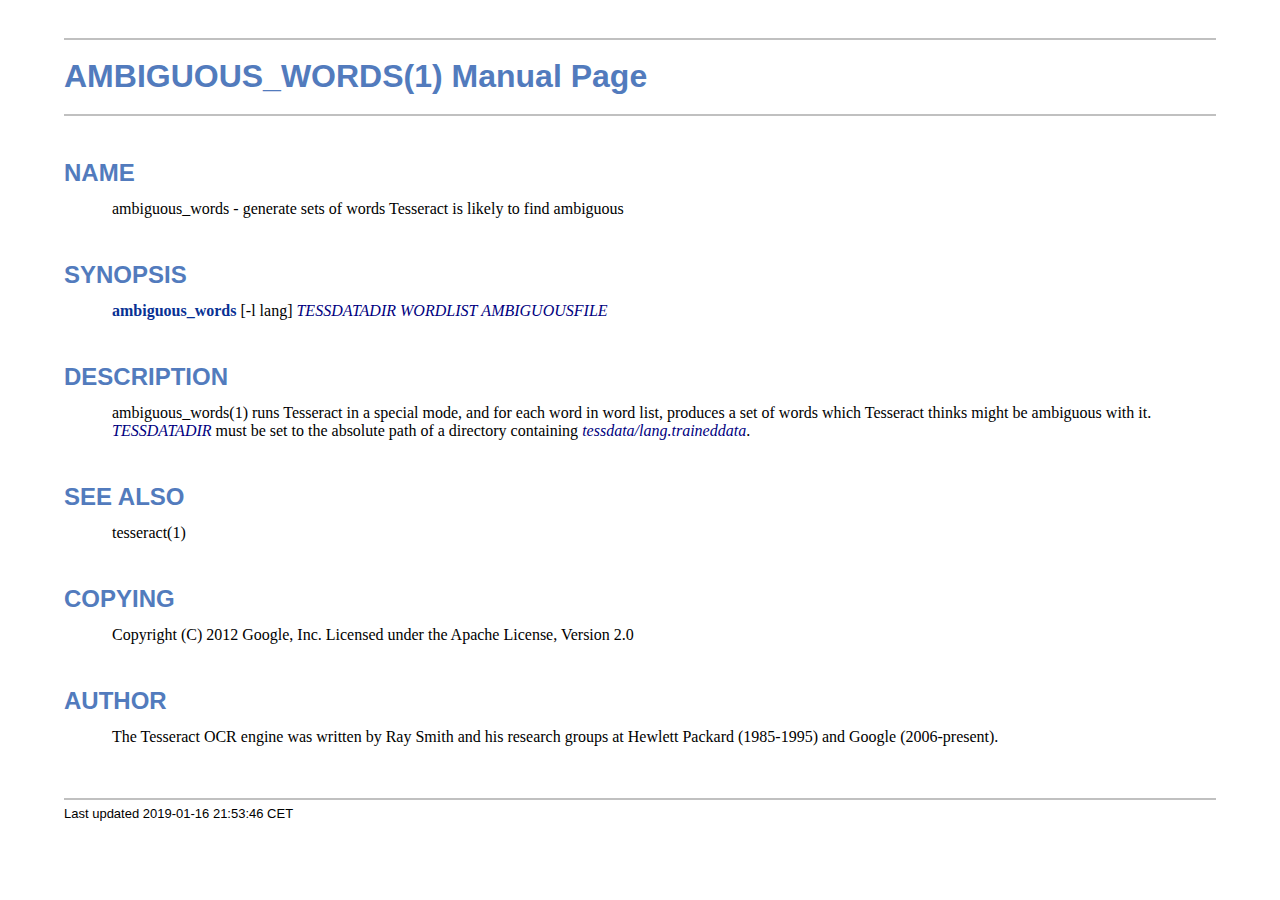
<file: Tesseract-OCR/ambiguous_words.1.html>
<!DOCTYPE html>
<html lang="en">
<head>
<meta http-equiv="Content-Type" content="text/html; charset=UTF-8">
<meta name="generator" content="AsciiDoc 8.6.10">
<title>AMBIGUOUS_WORDS(1)</title>
<style type="text/css">
/* Shared CSS for AsciiDoc xhtml11 and html5 backends */

/* Default font. */
body {
  font-family: Georgia,serif;
}

/* Title font. */
h1, h2, h3, h4, h5, h6,
div.title, caption.title,
thead, p.table.header,
#toctitle,
#author, #revnumber, #revdate, #revremark,
#footer {
  font-family: Arial,Helvetica,sans-serif;
}

body {
  margin: 1em 5% 1em 5%;
}

a {
  color: blue;
  text-decoration: underline;
}
a:visited {
  color: fuchsia;
}

em {
  font-style: italic;
  color: navy;
}

strong {
  font-weight: bold;
  color: #083194;
}

h1, h2, h3, h4, h5, h6 {
  color: #527bbd;
  margin-top: 1.2em;
  margin-bottom: 0.5em;
  line-height: 1.3;
}

h1, h2, h3 {
  border-bottom: 2px solid silver;
}
h2 {
  padding-top: 0.5em;
}
h3 {
  float: left;
}
h3 + * {
  clear: left;
}
h5 {
  font-size: 1.0em;
}

div.sectionbody {
  margin-left: 0;
}

hr {
  border: 1px solid silver;
}

p {
  margin-top: 0.5em;
  margin-bottom: 0.5em;
}

ul, ol, li > p {
  margin-top: 0;
}
ul > li     { color: #aaa; }
ul > li > * { color: black; }

.monospaced, code, pre {
  font-family: "Courier New", Courier, monospace;
  font-size: inherit;
  color: navy;
  padding: 0;
  margin: 0;
}
pre {
  white-space: pre-wrap;
}

#author {
  color: #527bbd;
  font-weight: bold;
  font-size: 1.1em;
}
#email {
}
#revnumber, #revdate, #revremark {
}

#footer {
  font-size: small;
  border-top: 2px solid silver;
  padding-top: 0.5em;
  margin-top: 4.0em;
}
#footer-text {
  float: left;
  padding-bottom: 0.5em;
}
#footer-badges {
  float: right;
  padding-bottom: 0.5em;
}

#preamble {
  margin-top: 1.5em;
  margin-bottom: 1.5em;
}
div.imageblock, div.exampleblock, div.verseblock,
div.quoteblock, div.literalblock, div.listingblock, div.sidebarblock,
div.admonitionblock {
  margin-top: 1.0em;
  margin-bottom: 1.5em;
}
div.admonitionblock {
  margin-top: 2.0em;
  margin-bottom: 2.0em;
  margin-right: 10%;
  color: #606060;
}

div.content { /* Block element content. */
  padding: 0;
}

/* Block element titles. */
div.title, caption.title {
  color: #527bbd;
  font-weight: bold;
  text-align: left;
  margin-top: 1.0em;
  margin-bottom: 0.5em;
}
div.title + * {
  margin-top: 0;
}

td div.title:first-child {
  margin-top: 0.0em;
}
div.content div.title:first-child {
  margin-top: 0.0em;
}
div.content + div.title {
  margin-top: 0.0em;
}

div.sidebarblock > div.content {
  background: #ffffee;
  border: 1px solid #dddddd;
  border-left: 4px solid #f0f0f0;
  padding: 0.5em;
}

div.listingblock > div.content {
  border: 1px solid #dddddd;
  border-left: 5px solid #f0f0f0;
  background: #f8f8f8;
  padding: 0.5em;
}

div.quoteblock, div.verseblock {
  padding-left: 1.0em;
  margin-left: 1.0em;
  margin-right: 10%;
  border-left: 5px solid #f0f0f0;
  color: #888;
}

div.quoteblock > div.attribution {
  padding-top: 0.5em;
  text-align: right;
}

div.verseblock > pre.content {
  font-family: inherit;
  font-size: inherit;
}
div.verseblock > div.attribution {
  padding-top: 0.75em;
  text-align: left;
}
/* DEPRECATED: Pre version 8.2.7 verse style literal block. */
div.verseblock + div.attribution {
  text-align: left;
}

div.admonitionblock .icon {
  vertical-align: top;
  font-size: 1.1em;
  font-weight: bold;
  text-decoration: underline;
  color: #527bbd;
  padding-right: 0.5em;
}
div.admonitionblock td.content {
  padding-left: 0.5em;
  border-left: 3px solid #dddddd;
}

div.exampleblock > div.content {
  border-left: 3px solid #dddddd;
  padding-left: 0.5em;
}

div.imageblock div.content { padding-left: 0; }
span.image img { border-style: none; vertical-align: text-bottom; }
a.image:visited { color: white; }

dl {
  margin-top: 0.8em;
  margin-bottom: 0.8em;
}
dt {
  margin-top: 0.5em;
  margin-bottom: 0;
  font-style: normal;
  color: navy;
}
dd > *:first-child {
  margin-top: 0.1em;
}

ul, ol {
    list-style-position: outside;
}
ol.arabic {
  list-style-type: decimal;
}
ol.loweralpha {
  list-style-type: lower-alpha;
}
ol.upperalpha {
  list-style-type: upper-alpha;
}
ol.lowerroman {
  list-style-type: lower-roman;
}
ol.upperroman {
  list-style-type: upper-roman;
}

div.compact ul, div.compact ol,
div.compact p, div.compact p,
div.compact div, div.compact div {
  margin-top: 0.1em;
  margin-bottom: 0.1em;
}

tfoot {
  font-weight: bold;
}
td > div.verse {
  white-space: pre;
}

div.hdlist {
  margin-top: 0.8em;
  margin-bottom: 0.8em;
}
div.hdlist tr {
  padding-bottom: 15px;
}
dt.hdlist1.strong, td.hdlist1.strong {
  font-weight: bold;
}
td.hdlist1 {
  vertical-align: top;
  font-style: normal;
  padding-right: 0.8em;
  color: navy;
}
td.hdlist2 {
  vertical-align: top;
}
div.hdlist.compact tr {
  margin: 0;
  padding-bottom: 0;
}

.comment {
  background: yellow;
}

.footnote, .footnoteref {
  font-size: 0.8em;
}

span.footnote, span.footnoteref {
  vertical-align: super;
}

#footnotes {
  margin: 20px 0 20px 0;
  padding: 7px 0 0 0;
}

#footnotes div.footnote {
  margin: 0 0 5px 0;
}

#footnotes hr {
  border: none;
  border-top: 1px solid silver;
  height: 1px;
  text-align: left;
  margin-left: 0;
  width: 20%;
  min-width: 100px;
}

div.colist td {
  padding-right: 0.5em;
  padding-bottom: 0.3em;
  vertical-align: top;
}
div.colist td img {
  margin-top: 0.3em;
}

@media print {
  #footer-badges { display: none; }
}

#toc {
  margin-bottom: 2.5em;
}

#toctitle {
  color: #527bbd;
  font-size: 1.1em;
  font-weight: bold;
  margin-top: 1.0em;
  margin-bottom: 0.1em;
}

div.toclevel0, div.toclevel1, div.toclevel2, div.toclevel3, div.toclevel4 {
  margin-top: 0;
  margin-bottom: 0;
}
div.toclevel2 {
  margin-left: 2em;
  font-size: 0.9em;
}
div.toclevel3 {
  margin-left: 4em;
  font-size: 0.9em;
}
div.toclevel4 {
  margin-left: 6em;
  font-size: 0.9em;
}

span.aqua { color: aqua; }
span.black { color: black; }
span.blue { color: blue; }
span.fuchsia { color: fuchsia; }
span.gray { color: gray; }
span.green { color: green; }
span.lime { color: lime; }
span.maroon { color: maroon; }
span.navy { color: navy; }
span.olive { color: olive; }
span.purple { color: purple; }
span.red { color: red; }
span.silver { color: silver; }
span.teal { color: teal; }
span.white { color: white; }
span.yellow { color: yellow; }

span.aqua-background { background: aqua; }
span.black-background { background: black; }
span.blue-background { background: blue; }
span.fuchsia-background { background: fuchsia; }
span.gray-background { background: gray; }
span.green-background { background: green; }
span.lime-background { background: lime; }
span.maroon-background { background: maroon; }
span.navy-background { background: navy; }
span.olive-background { background: olive; }
span.purple-background { background: purple; }
span.red-background { background: red; }
span.silver-background { background: silver; }
span.teal-background { background: teal; }
span.white-background { background: white; }
span.yellow-background { background: yellow; }

span.big { font-size: 2em; }
span.small { font-size: 0.6em; }

span.underline { text-decoration: underline; }
span.overline { text-decoration: overline; }
span.line-through { text-decoration: line-through; }

div.unbreakable { page-break-inside: avoid; }


/*
 * xhtml11 specific
 *
 * */

div.tableblock {
  margin-top: 1.0em;
  margin-bottom: 1.5em;
}
div.tableblock > table {
  border: 3px solid #527bbd;
}
thead, p.table.header {
  font-weight: bold;
  color: #527bbd;
}
p.table {
  margin-top: 0;
}
/* Because the table frame attribute is overriden by CSS in most browsers. */
div.tableblock > table[frame="void"] {
  border-style: none;
}
div.tableblock > table[frame="hsides"] {
  border-left-style: none;
  border-right-style: none;
}
div.tableblock > table[frame="vsides"] {
  border-top-style: none;
  border-bottom-style: none;
}


/*
 * html5 specific
 *
 * */

table.tableblock {
  margin-top: 1.0em;
  margin-bottom: 1.5em;
}
thead, p.tableblock.header {
  font-weight: bold;
  color: #527bbd;
}
p.tableblock {
  margin-top: 0;
}
table.tableblock {
  border-width: 3px;
  border-spacing: 0px;
  border-style: solid;
  border-color: #527bbd;
  border-collapse: collapse;
}
th.tableblock, td.tableblock {
  border-width: 1px;
  padding: 4px;
  border-style: solid;
  border-color: #527bbd;
}

table.tableblock.frame-topbot {
  border-left-style: hidden;
  border-right-style: hidden;
}
table.tableblock.frame-sides {
  border-top-style: hidden;
  border-bottom-style: hidden;
}
table.tableblock.frame-none {
  border-style: hidden;
}

th.tableblock.halign-left, td.tableblock.halign-left {
  text-align: left;
}
th.tableblock.halign-center, td.tableblock.halign-center {
  text-align: center;
}
th.tableblock.halign-right, td.tableblock.halign-right {
  text-align: right;
}

th.tableblock.valign-top, td.tableblock.valign-top {
  vertical-align: top;
}
th.tableblock.valign-middle, td.tableblock.valign-middle {
  vertical-align: middle;
}
th.tableblock.valign-bottom, td.tableblock.valign-bottom {
  vertical-align: bottom;
}


/*
 * manpage specific
 *
 * */

body.manpage h1 {
  padding-top: 0.5em;
  padding-bottom: 0.5em;
  border-top: 2px solid silver;
  border-bottom: 2px solid silver;
}
body.manpage h2 {
  border-style: none;
}
body.manpage div.sectionbody {
  margin-left: 3em;
}

@media print {
  body.manpage div#toc { display: none; }
}


</style>
<script type="text/javascript">
/*<![CDATA[*/
var asciidoc = {  // Namespace.

/////////////////////////////////////////////////////////////////////
// Table Of Contents generator
/////////////////////////////////////////////////////////////////////

/* Author: Mihai Bazon, September 2002
 * http://students.infoiasi.ro/~mishoo
 *
 * Table Of Content generator
 * Version: 0.4
 *
 * Feel free to use this script under the terms of the GNU General Public
 * License, as long as you do not remove or alter this notice.
 */

 /* modified by Troy D. Hanson, September 2006. License: GPL */
 /* modified by Stuart Rackham, 2006, 2009. License: GPL */

// toclevels = 1..4.
toc: function (toclevels) {

  function getText(el) {
    var text = "";
    for (var i = el.firstChild; i != null; i = i.nextSibling) {
      if (i.nodeType == 3 /* Node.TEXT_NODE */) // IE doesn't speak constants.
        text += i.data;
      else if (i.firstChild != null)
        text += getText(i);
    }
    return text;
  }

  function TocEntry(el, text, toclevel) {
    this.element = el;
    this.text = text;
    this.toclevel = toclevel;
  }

  function tocEntries(el, toclevels) {
    var result = new Array;
    var re = new RegExp('[hH]([1-'+(toclevels+1)+'])');
    // Function that scans the DOM tree for header elements (the DOM2
    // nodeIterator API would be a better technique but not supported by all
    // browsers).
    var iterate = function (el) {
      for (var i = el.firstChild; i != null; i = i.nextSibling) {
        if (i.nodeType == 1 /* Node.ELEMENT_NODE */) {
          var mo = re.exec(i.tagName);
          if (mo && (i.getAttribute("class") || i.getAttribute("className")) != "float") {
            result[result.length] = new TocEntry(i, getText(i), mo[1]-1);
          }
          iterate(i);
        }
      }
    }
    iterate(el);
    return result;
  }

  var toc = document.getElementById("toc");
  if (!toc) {
    return;
  }

  // Delete existing TOC entries in case we're reloading the TOC.
  var tocEntriesToRemove = [];
  var i;
  for (i = 0; i < toc.childNodes.length; i++) {
    var entry = toc.childNodes[i];
    if (entry.nodeName.toLowerCase() == 'div'
     && entry.getAttribute("class")
     && entry.getAttribute("class").match(/^toclevel/))
      tocEntriesToRemove.push(entry);
  }
  for (i = 0; i < tocEntriesToRemove.length; i++) {
    toc.removeChild(tocEntriesToRemove[i]);
  }

  // Rebuild TOC entries.
  var entries = tocEntries(document.getElementById("content"), toclevels);
  for (var i = 0; i < entries.length; ++i) {
    var entry = entries[i];
    if (entry.element.id == "")
      entry.element.id = "_toc_" + i;
    var a = document.createElement("a");
    a.href = "#" + entry.element.id;
    a.appendChild(document.createTextNode(entry.text));
    var div = document.createElement("div");
    div.appendChild(a);
    div.className = "toclevel" + entry.toclevel;
    toc.appendChild(div);
  }
  if (entries.length == 0)
    toc.parentNode.removeChild(toc);
},


/////////////////////////////////////////////////////////////////////
// Footnotes generator
/////////////////////////////////////////////////////////////////////

/* Based on footnote generation code from:
 * http://www.brandspankingnew.net/archive/2005/07/format_footnote.html
 */

footnotes: function () {
  // Delete existing footnote entries in case we're reloading the footnodes.
  var i;
  var noteholder = document.getElementById("footnotes");
  if (!noteholder) {
    return;
  }
  var entriesToRemove = [];
  for (i = 0; i < noteholder.childNodes.length; i++) {
    var entry = noteholder.childNodes[i];
    if (entry.nodeName.toLowerCase() == 'div' && entry.getAttribute("class") == "footnote")
      entriesToRemove.push(entry);
  }
  for (i = 0; i < entriesToRemove.length; i++) {
    noteholder.removeChild(entriesToRemove[i]);
  }

  // Rebuild footnote entries.
  var cont = document.getElementById("content");
  var spans = cont.getElementsByTagName("span");
  var refs = {};
  var n = 0;
  for (i=0; i<spans.length; i++) {
    if (spans[i].className == "footnote") {
      n++;
      var note = spans[i].getAttribute("data-note");
      if (!note) {
        // Use [\s\S] in place of . so multi-line matches work.
        // Because JavaScript has no s (dotall) regex flag.
        note = spans[i].innerHTML.match(/\s*\[([\s\S]*)]\s*/)[1];
        spans[i].innerHTML =
          "[<a id='_footnoteref_" + n + "' href='#_footnote_" + n +
          "' title='View footnote' class='footnote'>" + n + "</a>]";
        spans[i].setAttribute("data-note", note);
      }
      noteholder.innerHTML +=
        "<div class='footnote' id='_footnote_" + n + "'>" +
        "<a href='#_footnoteref_" + n + "' title='Return to text'>" +
        n + "</a>. " + note + "</div>";
      var id =spans[i].getAttribute("id");
      if (id != null) refs["#"+id] = n;
    }
  }
  if (n == 0)
    noteholder.parentNode.removeChild(noteholder);
  else {
    // Process footnoterefs.
    for (i=0; i<spans.length; i++) {
      if (spans[i].className == "footnoteref") {
        var href = spans[i].getElementsByTagName("a")[0].getAttribute("href");
        href = href.match(/#.*/)[0];  // Because IE return full URL.
        n = refs[href];
        spans[i].innerHTML =
          "[<a href='#_footnote_" + n +
          "' title='View footnote' class='footnote'>" + n + "</a>]";
      }
    }
  }
},

install: function(toclevels) {
  var timerId;

  function reinstall() {
    asciidoc.footnotes();
    if (toclevels) {
      asciidoc.toc(toclevels);
    }
  }

  function reinstallAndRemoveTimer() {
    clearInterval(timerId);
    reinstall();
  }

  timerId = setInterval(reinstall, 500);
  if (document.addEventListener)
    document.addEventListener("DOMContentLoaded", reinstallAndRemoveTimer, false);
  else
    window.onload = reinstallAndRemoveTimer;
}

}
asciidoc.install();
/*]]>*/
</script>
</head>
<body class="manpage">
<div id="header">
<h1>
AMBIGUOUS_WORDS(1) Manual Page
</h1>
<h2>NAME</h2>
<div class="sectionbody">
<p>ambiguous_words -
   generate sets of words Tesseract is likely to find ambiguous
</p>
</div>
</div>
<div id="content">
<div class="sect1">
<h2 id="_synopsis">SYNOPSIS</h2>
<div class="sectionbody">
<div class="paragraph"><p><strong>ambiguous_words</strong> [-l lang] <em>TESSDATADIR</em> <em>WORDLIST</em> <em>AMBIGUOUSFILE</em></p></div>
</div>
</div>
<div class="sect1">
<h2 id="_description">DESCRIPTION</h2>
<div class="sectionbody">
<div class="paragraph"><p>ambiguous_words(1) runs Tesseract in a special mode, and for each word
in word list, produces a set of words which Tesseract thinks might be
ambiguous with it.   <em>TESSDATADIR</em> must be set to the absolute path of
a directory containing <em>tessdata/lang.traineddata</em>.</p></div>
</div>
</div>
<div class="sect1">
<h2 id="_see_also">SEE ALSO</h2>
<div class="sectionbody">
<div class="paragraph"><p>tesseract(1)</p></div>
</div>
</div>
<div class="sect1">
<h2 id="_copying">COPYING</h2>
<div class="sectionbody">
<div class="paragraph"><p>Copyright (C) 2012 Google, Inc.
Licensed under the Apache License, Version 2.0</p></div>
</div>
</div>
<div class="sect1">
<h2 id="_author">AUTHOR</h2>
<div class="sectionbody">
<div class="paragraph"><p>The Tesseract OCR engine was written by Ray Smith and his research groups
at Hewlett Packard (1985-1995) and Google (2006-present).</p></div>
</div>
</div>
</div>
<div id="footnotes"><hr></div>
<div id="footer">
<div id="footer-text">
Last updated
 2019-01-16 21:53:46 CET
</div>
</div>
</body>
</html>
</file>
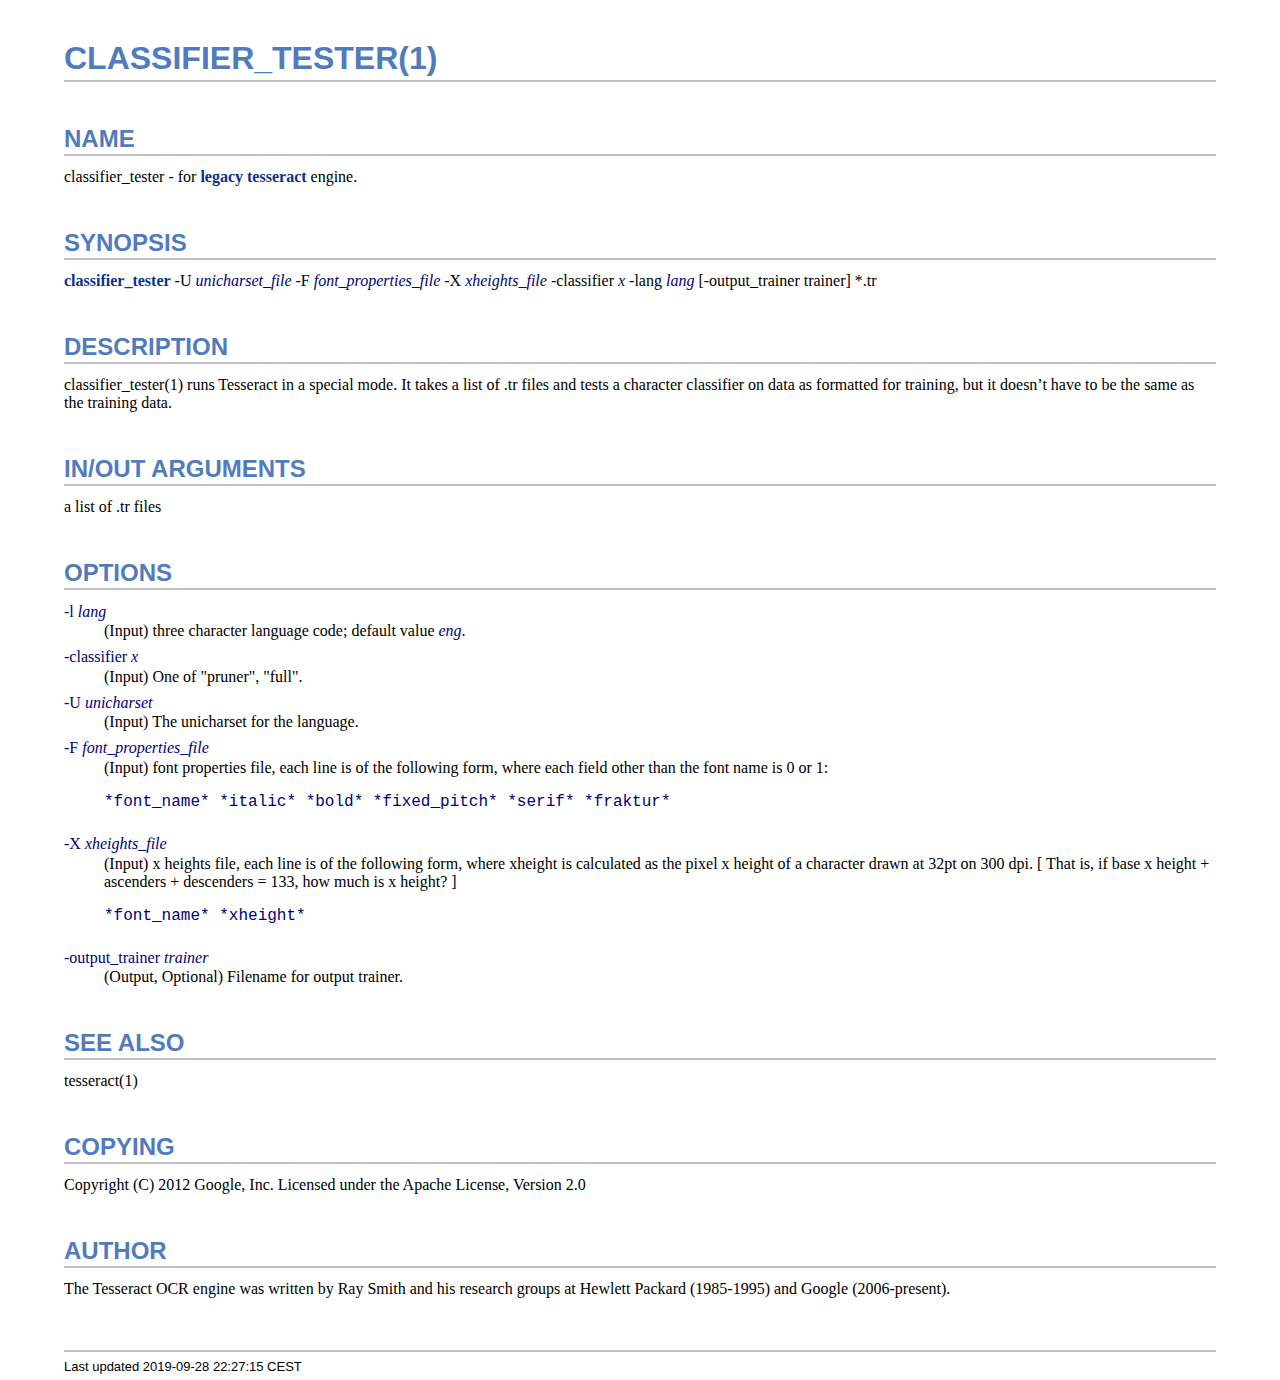
<file: Tesseract-OCR/classifier_tester.1.html>
<!DOCTYPE html>
<html lang="en">
<head>
<meta http-equiv="Content-Type" content="text/html; charset=UTF-8">
<meta name="generator" content="AsciiDoc 8.6.10">
<title>CLASSIFIER_TESTER(1)</title>
<style type="text/css">
/* Shared CSS for AsciiDoc xhtml11 and html5 backends */

/* Default font. */
body {
  font-family: Georgia,serif;
}

/* Title font. */
h1, h2, h3, h4, h5, h6,
div.title, caption.title,
thead, p.table.header,
#toctitle,
#author, #revnumber, #revdate, #revremark,
#footer {
  font-family: Arial,Helvetica,sans-serif;
}

body {
  margin: 1em 5% 1em 5%;
}

a {
  color: blue;
  text-decoration: underline;
}
a:visited {
  color: fuchsia;
}

em {
  font-style: italic;
  color: navy;
}

strong {
  font-weight: bold;
  color: #083194;
}

h1, h2, h3, h4, h5, h6 {
  color: #527bbd;
  margin-top: 1.2em;
  margin-bottom: 0.5em;
  line-height: 1.3;
}

h1, h2, h3 {
  border-bottom: 2px solid silver;
}
h2 {
  padding-top: 0.5em;
}
h3 {
  float: left;
}
h3 + * {
  clear: left;
}
h5 {
  font-size: 1.0em;
}

div.sectionbody {
  margin-left: 0;
}

hr {
  border: 1px solid silver;
}

p {
  margin-top: 0.5em;
  margin-bottom: 0.5em;
}

ul, ol, li > p {
  margin-top: 0;
}
ul > li     { color: #aaa; }
ul > li > * { color: black; }

.monospaced, code, pre {
  font-family: "Courier New", Courier, monospace;
  font-size: inherit;
  color: navy;
  padding: 0;
  margin: 0;
}
pre {
  white-space: pre-wrap;
}

#author {
  color: #527bbd;
  font-weight: bold;
  font-size: 1.1em;
}
#email {
}
#revnumber, #revdate, #revremark {
}

#footer {
  font-size: small;
  border-top: 2px solid silver;
  padding-top: 0.5em;
  margin-top: 4.0em;
}
#footer-text {
  float: left;
  padding-bottom: 0.5em;
}
#footer-badges {
  float: right;
  padding-bottom: 0.5em;
}

#preamble {
  margin-top: 1.5em;
  margin-bottom: 1.5em;
}
div.imageblock, div.exampleblock, div.verseblock,
div.quoteblock, div.literalblock, div.listingblock, div.sidebarblock,
div.admonitionblock {
  margin-top: 1.0em;
  margin-bottom: 1.5em;
}
div.admonitionblock {
  margin-top: 2.0em;
  margin-bottom: 2.0em;
  margin-right: 10%;
  color: #606060;
}

div.content { /* Block element content. */
  padding: 0;
}

/* Block element titles. */
div.title, caption.title {
  color: #527bbd;
  font-weight: bold;
  text-align: left;
  margin-top: 1.0em;
  margin-bottom: 0.5em;
}
div.title + * {
  margin-top: 0;
}

td div.title:first-child {
  margin-top: 0.0em;
}
div.content div.title:first-child {
  margin-top: 0.0em;
}
div.content + div.title {
  margin-top: 0.0em;
}

div.sidebarblock > div.content {
  background: #ffffee;
  border: 1px solid #dddddd;
  border-left: 4px solid #f0f0f0;
  padding: 0.5em;
}

div.listingblock > div.content {
  border: 1px solid #dddddd;
  border-left: 5px solid #f0f0f0;
  background: #f8f8f8;
  padding: 0.5em;
}

div.quoteblock, div.verseblock {
  padding-left: 1.0em;
  margin-left: 1.0em;
  margin-right: 10%;
  border-left: 5px solid #f0f0f0;
  color: #888;
}

div.quoteblock > div.attribution {
  padding-top: 0.5em;
  text-align: right;
}

div.verseblock > pre.content {
  font-family: inherit;
  font-size: inherit;
}
div.verseblock > div.attribution {
  padding-top: 0.75em;
  text-align: left;
}
/* DEPRECATED: Pre version 8.2.7 verse style literal block. */
div.verseblock + div.attribution {
  text-align: left;
}

div.admonitionblock .icon {
  vertical-align: top;
  font-size: 1.1em;
  font-weight: bold;
  text-decoration: underline;
  color: #527bbd;
  padding-right: 0.5em;
}
div.admonitionblock td.content {
  padding-left: 0.5em;
  border-left: 3px solid #dddddd;
}

div.exampleblock > div.content {
  border-left: 3px solid #dddddd;
  padding-left: 0.5em;
}

div.imageblock div.content { padding-left: 0; }
span.image img { border-style: none; vertical-align: text-bottom; }
a.image:visited { color: white; }

dl {
  margin-top: 0.8em;
  margin-bottom: 0.8em;
}
dt {
  margin-top: 0.5em;
  margin-bottom: 0;
  font-style: normal;
  color: navy;
}
dd > *:first-child {
  margin-top: 0.1em;
}

ul, ol {
    list-style-position: outside;
}
ol.arabic {
  list-style-type: decimal;
}
ol.loweralpha {
  list-style-type: lower-alpha;
}
ol.upperalpha {
  list-style-type: upper-alpha;
}
ol.lowerroman {
  list-style-type: lower-roman;
}
ol.upperroman {
  list-style-type: upper-roman;
}

div.compact ul, div.compact ol,
div.compact p, div.compact p,
div.compact div, div.compact div {
  margin-top: 0.1em;
  margin-bottom: 0.1em;
}

tfoot {
  font-weight: bold;
}
td > div.verse {
  white-space: pre;
}

div.hdlist {
  margin-top: 0.8em;
  margin-bottom: 0.8em;
}
div.hdlist tr {
  padding-bottom: 15px;
}
dt.hdlist1.strong, td.hdlist1.strong {
  font-weight: bold;
}
td.hdlist1 {
  vertical-align: top;
  font-style: normal;
  padding-right: 0.8em;
  color: navy;
}
td.hdlist2 {
  vertical-align: top;
}
div.hdlist.compact tr {
  margin: 0;
  padding-bottom: 0;
}

.comment {
  background: yellow;
}

.footnote, .footnoteref {
  font-size: 0.8em;
}

span.footnote, span.footnoteref {
  vertical-align: super;
}

#footnotes {
  margin: 20px 0 20px 0;
  padding: 7px 0 0 0;
}

#footnotes div.footnote {
  margin: 0 0 5px 0;
}

#footnotes hr {
  border: none;
  border-top: 1px solid silver;
  height: 1px;
  text-align: left;
  margin-left: 0;
  width: 20%;
  min-width: 100px;
}

div.colist td {
  padding-right: 0.5em;
  padding-bottom: 0.3em;
  vertical-align: top;
}
div.colist td img {
  margin-top: 0.3em;
}

@media print {
  #footer-badges { display: none; }
}

#toc {
  margin-bottom: 2.5em;
}

#toctitle {
  color: #527bbd;
  font-size: 1.1em;
  font-weight: bold;
  margin-top: 1.0em;
  margin-bottom: 0.1em;
}

div.toclevel0, div.toclevel1, div.toclevel2, div.toclevel3, div.toclevel4 {
  margin-top: 0;
  margin-bottom: 0;
}
div.toclevel2 {
  margin-left: 2em;
  font-size: 0.9em;
}
div.toclevel3 {
  margin-left: 4em;
  font-size: 0.9em;
}
div.toclevel4 {
  margin-left: 6em;
  font-size: 0.9em;
}

span.aqua { color: aqua; }
span.black { color: black; }
span.blue { color: blue; }
span.fuchsia { color: fuchsia; }
span.gray { color: gray; }
span.green { color: green; }
span.lime { color: lime; }
span.maroon { color: maroon; }
span.navy { color: navy; }
span.olive { color: olive; }
span.purple { color: purple; }
span.red { color: red; }
span.silver { color: silver; }
span.teal { color: teal; }
span.white { color: white; }
span.yellow { color: yellow; }

span.aqua-background { background: aqua; }
span.black-background { background: black; }
span.blue-background { background: blue; }
span.fuchsia-background { background: fuchsia; }
span.gray-background { background: gray; }
span.green-background { background: green; }
span.lime-background { background: lime; }
span.maroon-background { background: maroon; }
span.navy-background { background: navy; }
span.olive-background { background: olive; }
span.purple-background { background: purple; }
span.red-background { background: red; }
span.silver-background { background: silver; }
span.teal-background { background: teal; }
span.white-background { background: white; }
span.yellow-background { background: yellow; }

span.big { font-size: 2em; }
span.small { font-size: 0.6em; }

span.underline { text-decoration: underline; }
span.overline { text-decoration: overline; }
span.line-through { text-decoration: line-through; }

div.unbreakable { page-break-inside: avoid; }


/*
 * xhtml11 specific
 *
 * */

div.tableblock {
  margin-top: 1.0em;
  margin-bottom: 1.5em;
}
div.tableblock > table {
  border: 3px solid #527bbd;
}
thead, p.table.header {
  font-weight: bold;
  color: #527bbd;
}
p.table {
  margin-top: 0;
}
/* Because the table frame attribute is overriden by CSS in most browsers. */
div.tableblock > table[frame="void"] {
  border-style: none;
}
div.tableblock > table[frame="hsides"] {
  border-left-style: none;
  border-right-style: none;
}
div.tableblock > table[frame="vsides"] {
  border-top-style: none;
  border-bottom-style: none;
}


/*
 * html5 specific
 *
 * */

table.tableblock {
  margin-top: 1.0em;
  margin-bottom: 1.5em;
}
thead, p.tableblock.header {
  font-weight: bold;
  color: #527bbd;
}
p.tableblock {
  margin-top: 0;
}
table.tableblock {
  border-width: 3px;
  border-spacing: 0px;
  border-style: solid;
  border-color: #527bbd;
  border-collapse: collapse;
}
th.tableblock, td.tableblock {
  border-width: 1px;
  padding: 4px;
  border-style: solid;
  border-color: #527bbd;
}

table.tableblock.frame-topbot {
  border-left-style: hidden;
  border-right-style: hidden;
}
table.tableblock.frame-sides {
  border-top-style: hidden;
  border-bottom-style: hidden;
}
table.tableblock.frame-none {
  border-style: hidden;
}

th.tableblock.halign-left, td.tableblock.halign-left {
  text-align: left;
}
th.tableblock.halign-center, td.tableblock.halign-center {
  text-align: center;
}
th.tableblock.halign-right, td.tableblock.halign-right {
  text-align: right;
}

th.tableblock.valign-top, td.tableblock.valign-top {
  vertical-align: top;
}
th.tableblock.valign-middle, td.tableblock.valign-middle {
  vertical-align: middle;
}
th.tableblock.valign-bottom, td.tableblock.valign-bottom {
  vertical-align: bottom;
}


/*
 * manpage specific
 *
 * */

body.manpage h1 {
  padding-top: 0.5em;
  padding-bottom: 0.5em;
  border-top: 2px solid silver;
  border-bottom: 2px solid silver;
}
body.manpage h2 {
  border-style: none;
}
body.manpage div.sectionbody {
  margin-left: 3em;
}

@media print {
  body.manpage div#toc { display: none; }
}


</style>
<script type="text/javascript">
/*<![CDATA[*/
var asciidoc = {  // Namespace.

/////////////////////////////////////////////////////////////////////
// Table Of Contents generator
/////////////////////////////////////////////////////////////////////

/* Author: Mihai Bazon, September 2002
 * http://students.infoiasi.ro/~mishoo
 *
 * Table Of Content generator
 * Version: 0.4
 *
 * Feel free to use this script under the terms of the GNU General Public
 * License, as long as you do not remove or alter this notice.
 */

 /* modified by Troy D. Hanson, September 2006. License: GPL */
 /* modified by Stuart Rackham, 2006, 2009. License: GPL */

// toclevels = 1..4.
toc: function (toclevels) {

  function getText(el) {
    var text = "";
    for (var i = el.firstChild; i != null; i = i.nextSibling) {
      if (i.nodeType == 3 /* Node.TEXT_NODE */) // IE doesn't speak constants.
        text += i.data;
      else if (i.firstChild != null)
        text += getText(i);
    }
    return text;
  }

  function TocEntry(el, text, toclevel) {
    this.element = el;
    this.text = text;
    this.toclevel = toclevel;
  }

  function tocEntries(el, toclevels) {
    var result = new Array;
    var re = new RegExp('[hH]([1-'+(toclevels+1)+'])');
    // Function that scans the DOM tree for header elements (the DOM2
    // nodeIterator API would be a better technique but not supported by all
    // browsers).
    var iterate = function (el) {
      for (var i = el.firstChild; i != null; i = i.nextSibling) {
        if (i.nodeType == 1 /* Node.ELEMENT_NODE */) {
          var mo = re.exec(i.tagName);
          if (mo && (i.getAttribute("class") || i.getAttribute("className")) != "float") {
            result[result.length] = new TocEntry(i, getText(i), mo[1]-1);
          }
          iterate(i);
        }
      }
    }
    iterate(el);
    return result;
  }

  var toc = document.getElementById("toc");
  if (!toc) {
    return;
  }

  // Delete existing TOC entries in case we're reloading the TOC.
  var tocEntriesToRemove = [];
  var i;
  for (i = 0; i < toc.childNodes.length; i++) {
    var entry = toc.childNodes[i];
    if (entry.nodeName.toLowerCase() == 'div'
     && entry.getAttribute("class")
     && entry.getAttribute("class").match(/^toclevel/))
      tocEntriesToRemove.push(entry);
  }
  for (i = 0; i < tocEntriesToRemove.length; i++) {
    toc.removeChild(tocEntriesToRemove[i]);
  }

  // Rebuild TOC entries.
  var entries = tocEntries(document.getElementById("content"), toclevels);
  for (var i = 0; i < entries.length; ++i) {
    var entry = entries[i];
    if (entry.element.id == "")
      entry.element.id = "_toc_" + i;
    var a = document.createElement("a");
    a.href = "#" + entry.element.id;
    a.appendChild(document.createTextNode(entry.text));
    var div = document.createElement("div");
    div.appendChild(a);
    div.className = "toclevel" + entry.toclevel;
    toc.appendChild(div);
  }
  if (entries.length == 0)
    toc.parentNode.removeChild(toc);
},


/////////////////////////////////////////////////////////////////////
// Footnotes generator
/////////////////////////////////////////////////////////////////////

/* Based on footnote generation code from:
 * http://www.brandspankingnew.net/archive/2005/07/format_footnote.html
 */

footnotes: function () {
  // Delete existing footnote entries in case we're reloading the footnodes.
  var i;
  var noteholder = document.getElementById("footnotes");
  if (!noteholder) {
    return;
  }
  var entriesToRemove = [];
  for (i = 0; i < noteholder.childNodes.length; i++) {
    var entry = noteholder.childNodes[i];
    if (entry.nodeName.toLowerCase() == 'div' && entry.getAttribute("class") == "footnote")
      entriesToRemove.push(entry);
  }
  for (i = 0; i < entriesToRemove.length; i++) {
    noteholder.removeChild(entriesToRemove[i]);
  }

  // Rebuild footnote entries.
  var cont = document.getElementById("content");
  var spans = cont.getElementsByTagName("span");
  var refs = {};
  var n = 0;
  for (i=0; i<spans.length; i++) {
    if (spans[i].className == "footnote") {
      n++;
      var note = spans[i].getAttribute("data-note");
      if (!note) {
        // Use [\s\S] in place of . so multi-line matches work.
        // Because JavaScript has no s (dotall) regex flag.
        note = spans[i].innerHTML.match(/\s*\[([\s\S]*)]\s*/)[1];
        spans[i].innerHTML =
          "[<a id='_footnoteref_" + n + "' href='#_footnote_" + n +
          "' title='View footnote' class='footnote'>" + n + "</a>]";
        spans[i].setAttribute("data-note", note);
      }
      noteholder.innerHTML +=
        "<div class='footnote' id='_footnote_" + n + "'>" +
        "<a href='#_footnoteref_" + n + "' title='Return to text'>" +
        n + "</a>. " + note + "</div>";
      var id =spans[i].getAttribute("id");
      if (id != null) refs["#"+id] = n;
    }
  }
  if (n == 0)
    noteholder.parentNode.removeChild(noteholder);
  else {
    // Process footnoterefs.
    for (i=0; i<spans.length; i++) {
      if (spans[i].className == "footnoteref") {
        var href = spans[i].getElementsByTagName("a")[0].getAttribute("href");
        href = href.match(/#.*/)[0];  // Because IE return full URL.
        n = refs[href];
        spans[i].innerHTML =
          "[<a href='#_footnote_" + n +
          "' title='View footnote' class='footnote'>" + n + "</a>]";
      }
    }
  }
},

install: function(toclevels) {
  var timerId;

  function reinstall() {
    asciidoc.footnotes();
    if (toclevels) {
      asciidoc.toc(toclevels);
    }
  }

  function reinstallAndRemoveTimer() {
    clearInterval(timerId);
    reinstall();
  }

  timerId = setInterval(reinstall, 500);
  if (document.addEventListener)
    document.addEventListener("DOMContentLoaded", reinstallAndRemoveTimer, false);
  else
    window.onload = reinstallAndRemoveTimer;
}

}
asciidoc.install();
/*]]>*/
</script>
</head>
<body class="article">
<div id="header">
<h1>CLASSIFIER_TESTER(1)</h1>
</div>
<div id="content">
<div class="sect1">
<h2 id="_name">NAME</h2>
<div class="sectionbody">
<div class="paragraph"><p>classifier_tester - for <strong>legacy tesseract</strong> engine.</p></div>
</div>
</div>
<div class="sect1">
<h2 id="_synopsis">SYNOPSIS</h2>
<div class="sectionbody">
<div class="paragraph"><p><strong>classifier_tester</strong> -U <em>unicharset_file</em> -F <em>font_properties_file</em> -X <em>xheights_file</em>  -classifier <em>x</em> -lang <em>lang</em> [-output_trainer trainer] *.tr</p></div>
</div>
</div>
<div class="sect1">
<h2 id="_description">DESCRIPTION</h2>
<div class="sectionbody">
<div class="paragraph"><p>classifier_tester(1) runs Tesseract in a special mode.
It takes a list of .tr files and tests a character classifier
on data as formatted for training,
but it doesn&#8217;t have to be the same as the training data.</p></div>
</div>
</div>
<div class="sect1">
<h2 id="_in_out_arguments">IN/OUT ARGUMENTS</h2>
<div class="sectionbody">
<div class="paragraph"><p>a list of .tr files</p></div>
</div>
</div>
<div class="sect1">
<h2 id="_options">OPTIONS</h2>
<div class="sectionbody">
<div class="dlist"><dl>
<dt class="hdlist1">
-l <em>lang</em>
</dt>
<dd>
<p>
        (Input) three character language code; default value <em>eng</em>.
</p>
</dd>
<dt class="hdlist1">
-classifier <em>x</em>
</dt>
<dd>
<p>
        (Input) One of "pruner", "full".
</p>
</dd>
<dt class="hdlist1">
-U <em>unicharset</em>
</dt>
<dd>
<p>
        (Input) The unicharset for the language.
</p>
</dd>
<dt class="hdlist1">
-F <em>font_properties_file</em>
</dt>
<dd>
<p>
        (Input) font properties file, each line is of the following form, where each field other than the font name is 0 or 1:
</p>
<div class="literalblock">
<div class="content monospaced">
<pre>*font_name* *italic* *bold* *fixed_pitch* *serif* *fraktur*</pre>
</div></div>
</dd>
<dt class="hdlist1">
-X <em>xheights_file</em>
</dt>
<dd>
<p>
        (Input) x heights file, each line is of the following form, where xheight is calculated as the pixel x height of a character drawn at 32pt on 300 dpi. [ That is, if base x height + ascenders + descenders = 133, how much is x height? ]
</p>
<div class="literalblock">
<div class="content monospaced">
<pre>*font_name* *xheight*</pre>
</div></div>
</dd>
<dt class="hdlist1">
-output_trainer <em>trainer</em>
</dt>
<dd>
<p>
        (Output, Optional) Filename for output trainer.
</p>
</dd>
</dl></div>
</div>
</div>
<div class="sect1">
<h2 id="_see_also">SEE ALSO</h2>
<div class="sectionbody">
<div class="paragraph"><p>tesseract(1)</p></div>
</div>
</div>
<div class="sect1">
<h2 id="_copying">COPYING</h2>
<div class="sectionbody">
<div class="paragraph"><p>Copyright (C) 2012 Google, Inc.
Licensed under the Apache License, Version 2.0</p></div>
</div>
</div>
<div class="sect1">
<h2 id="_author">AUTHOR</h2>
<div class="sectionbody">
<div class="paragraph"><p>The Tesseract OCR engine was written by Ray Smith and his research groups
at Hewlett Packard (1985-1995) and Google (2006-present).</p></div>
</div>
</div>
</div>
<div id="footnotes"><hr></div>
<div id="footer">
<div id="footer-text">
Last updated
 2019-09-28 22:27:15 CEST
</div>
</div>
</body>
</html>
</file>
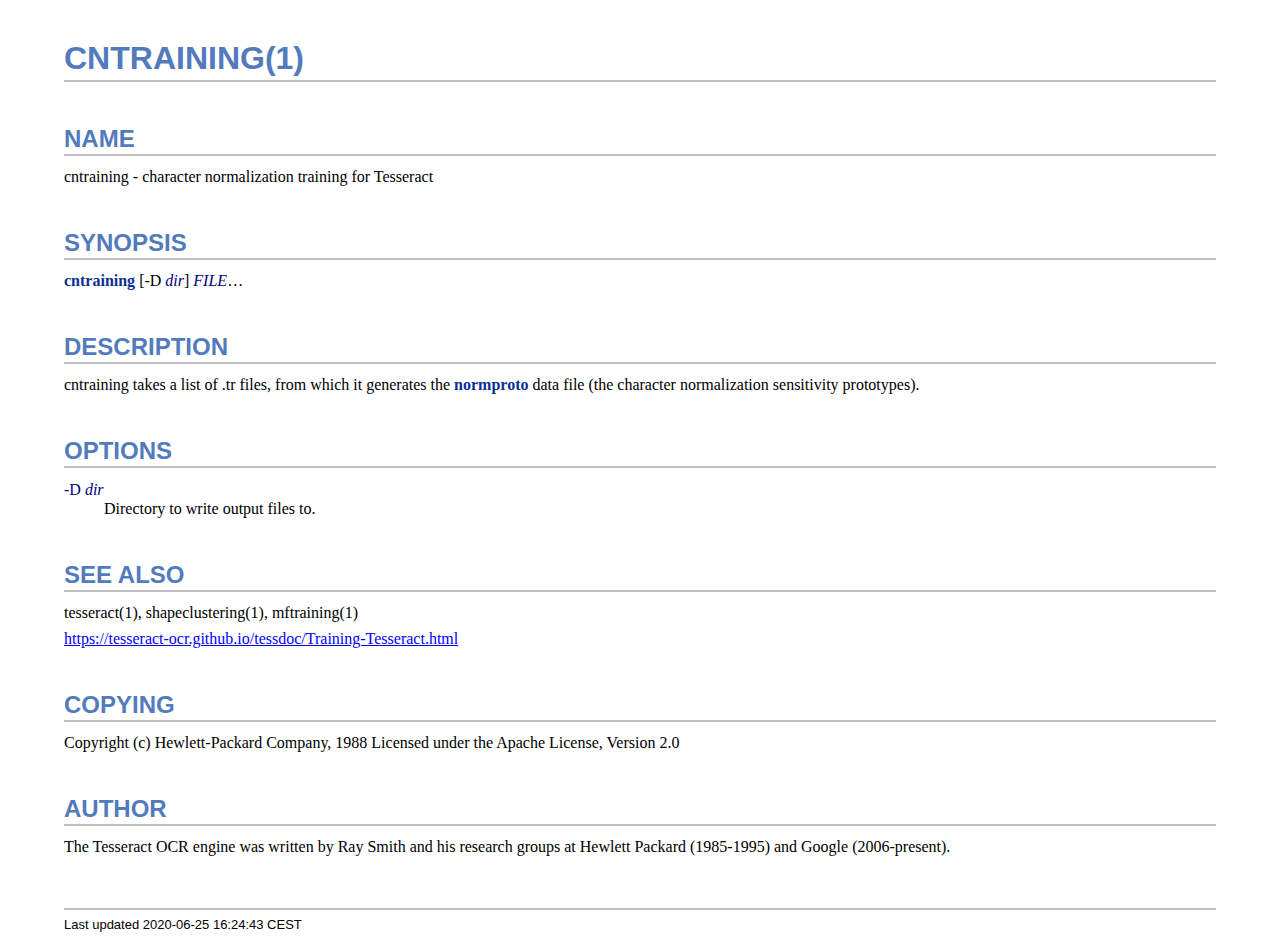
<file: Tesseract-OCR/cntraining.1.html>
<!DOCTYPE html>
<html lang="en">
<head>
<meta http-equiv="Content-Type" content="text/html; charset=UTF-8">
<meta name="generator" content="AsciiDoc 8.6.10">
<title>CNTRAINING(1)</title>
<style type="text/css">
/* Shared CSS for AsciiDoc xhtml11 and html5 backends */

/* Default font. */
body {
  font-family: Georgia,serif;
}

/* Title font. */
h1, h2, h3, h4, h5, h6,
div.title, caption.title,
thead, p.table.header,
#toctitle,
#author, #revnumber, #revdate, #revremark,
#footer {
  font-family: Arial,Helvetica,sans-serif;
}

body {
  margin: 1em 5% 1em 5%;
}

a {
  color: blue;
  text-decoration: underline;
}
a:visited {
  color: fuchsia;
}

em {
  font-style: italic;
  color: navy;
}

strong {
  font-weight: bold;
  color: #083194;
}

h1, h2, h3, h4, h5, h6 {
  color: #527bbd;
  margin-top: 1.2em;
  margin-bottom: 0.5em;
  line-height: 1.3;
}

h1, h2, h3 {
  border-bottom: 2px solid silver;
}
h2 {
  padding-top: 0.5em;
}
h3 {
  float: left;
}
h3 + * {
  clear: left;
}
h5 {
  font-size: 1.0em;
}

div.sectionbody {
  margin-left: 0;
}

hr {
  border: 1px solid silver;
}

p {
  margin-top: 0.5em;
  margin-bottom: 0.5em;
}

ul, ol, li > p {
  margin-top: 0;
}
ul > li     { color: #aaa; }
ul > li > * { color: black; }

.monospaced, code, pre {
  font-family: "Courier New", Courier, monospace;
  font-size: inherit;
  color: navy;
  padding: 0;
  margin: 0;
}
pre {
  white-space: pre-wrap;
}

#author {
  color: #527bbd;
  font-weight: bold;
  font-size: 1.1em;
}
#email {
}
#revnumber, #revdate, #revremark {
}

#footer {
  font-size: small;
  border-top: 2px solid silver;
  padding-top: 0.5em;
  margin-top: 4.0em;
}
#footer-text {
  float: left;
  padding-bottom: 0.5em;
}
#footer-badges {
  float: right;
  padding-bottom: 0.5em;
}

#preamble {
  margin-top: 1.5em;
  margin-bottom: 1.5em;
}
div.imageblock, div.exampleblock, div.verseblock,
div.quoteblock, div.literalblock, div.listingblock, div.sidebarblock,
div.admonitionblock {
  margin-top: 1.0em;
  margin-bottom: 1.5em;
}
div.admonitionblock {
  margin-top: 2.0em;
  margin-bottom: 2.0em;
  margin-right: 10%;
  color: #606060;
}

div.content { /* Block element content. */
  padding: 0;
}

/* Block element titles. */
div.title, caption.title {
  color: #527bbd;
  font-weight: bold;
  text-align: left;
  margin-top: 1.0em;
  margin-bottom: 0.5em;
}
div.title + * {
  margin-top: 0;
}

td div.title:first-child {
  margin-top: 0.0em;
}
div.content div.title:first-child {
  margin-top: 0.0em;
}
div.content + div.title {
  margin-top: 0.0em;
}

div.sidebarblock > div.content {
  background: #ffffee;
  border: 1px solid #dddddd;
  border-left: 4px solid #f0f0f0;
  padding: 0.5em;
}

div.listingblock > div.content {
  border: 1px solid #dddddd;
  border-left: 5px solid #f0f0f0;
  background: #f8f8f8;
  padding: 0.5em;
}

div.quoteblock, div.verseblock {
  padding-left: 1.0em;
  margin-left: 1.0em;
  margin-right: 10%;
  border-left: 5px solid #f0f0f0;
  color: #888;
}

div.quoteblock > div.attribution {
  padding-top: 0.5em;
  text-align: right;
}

div.verseblock > pre.content {
  font-family: inherit;
  font-size: inherit;
}
div.verseblock > div.attribution {
  padding-top: 0.75em;
  text-align: left;
}
/* DEPRECATED: Pre version 8.2.7 verse style literal block. */
div.verseblock + div.attribution {
  text-align: left;
}

div.admonitionblock .icon {
  vertical-align: top;
  font-size: 1.1em;
  font-weight: bold;
  text-decoration: underline;
  color: #527bbd;
  padding-right: 0.5em;
}
div.admonitionblock td.content {
  padding-left: 0.5em;
  border-left: 3px solid #dddddd;
}

div.exampleblock > div.content {
  border-left: 3px solid #dddddd;
  padding-left: 0.5em;
}

div.imageblock div.content { padding-left: 0; }
span.image img { border-style: none; vertical-align: text-bottom; }
a.image:visited { color: white; }

dl {
  margin-top: 0.8em;
  margin-bottom: 0.8em;
}
dt {
  margin-top: 0.5em;
  margin-bottom: 0;
  font-style: normal;
  color: navy;
}
dd > *:first-child {
  margin-top: 0.1em;
}

ul, ol {
    list-style-position: outside;
}
ol.arabic {
  list-style-type: decimal;
}
ol.loweralpha {
  list-style-type: lower-alpha;
}
ol.upperalpha {
  list-style-type: upper-alpha;
}
ol.lowerroman {
  list-style-type: lower-roman;
}
ol.upperroman {
  list-style-type: upper-roman;
}

div.compact ul, div.compact ol,
div.compact p, div.compact p,
div.compact div, div.compact div {
  margin-top: 0.1em;
  margin-bottom: 0.1em;
}

tfoot {
  font-weight: bold;
}
td > div.verse {
  white-space: pre;
}

div.hdlist {
  margin-top: 0.8em;
  margin-bottom: 0.8em;
}
div.hdlist tr {
  padding-bottom: 15px;
}
dt.hdlist1.strong, td.hdlist1.strong {
  font-weight: bold;
}
td.hdlist1 {
  vertical-align: top;
  font-style: normal;
  padding-right: 0.8em;
  color: navy;
}
td.hdlist2 {
  vertical-align: top;
}
div.hdlist.compact tr {
  margin: 0;
  padding-bottom: 0;
}

.comment {
  background: yellow;
}

.footnote, .footnoteref {
  font-size: 0.8em;
}

span.footnote, span.footnoteref {
  vertical-align: super;
}

#footnotes {
  margin: 20px 0 20px 0;
  padding: 7px 0 0 0;
}

#footnotes div.footnote {
  margin: 0 0 5px 0;
}

#footnotes hr {
  border: none;
  border-top: 1px solid silver;
  height: 1px;
  text-align: left;
  margin-left: 0;
  width: 20%;
  min-width: 100px;
}

div.colist td {
  padding-right: 0.5em;
  padding-bottom: 0.3em;
  vertical-align: top;
}
div.colist td img {
  margin-top: 0.3em;
}

@media print {
  #footer-badges { display: none; }
}

#toc {
  margin-bottom: 2.5em;
}

#toctitle {
  color: #527bbd;
  font-size: 1.1em;
  font-weight: bold;
  margin-top: 1.0em;
  margin-bottom: 0.1em;
}

div.toclevel0, div.toclevel1, div.toclevel2, div.toclevel3, div.toclevel4 {
  margin-top: 0;
  margin-bottom: 0;
}
div.toclevel2 {
  margin-left: 2em;
  font-size: 0.9em;
}
div.toclevel3 {
  margin-left: 4em;
  font-size: 0.9em;
}
div.toclevel4 {
  margin-left: 6em;
  font-size: 0.9em;
}

span.aqua { color: aqua; }
span.black { color: black; }
span.blue { color: blue; }
span.fuchsia { color: fuchsia; }
span.gray { color: gray; }
span.green { color: green; }
span.lime { color: lime; }
span.maroon { color: maroon; }
span.navy { color: navy; }
span.olive { color: olive; }
span.purple { color: purple; }
span.red { color: red; }
span.silver { color: silver; }
span.teal { color: teal; }
span.white { color: white; }
span.yellow { color: yellow; }

span.aqua-background { background: aqua; }
span.black-background { background: black; }
span.blue-background { background: blue; }
span.fuchsia-background { background: fuchsia; }
span.gray-background { background: gray; }
span.green-background { background: green; }
span.lime-background { background: lime; }
span.maroon-background { background: maroon; }
span.navy-background { background: navy; }
span.olive-background { background: olive; }
span.purple-background { background: purple; }
span.red-background { background: red; }
span.silver-background { background: silver; }
span.teal-background { background: teal; }
span.white-background { background: white; }
span.yellow-background { background: yellow; }

span.big { font-size: 2em; }
span.small { font-size: 0.6em; }

span.underline { text-decoration: underline; }
span.overline { text-decoration: overline; }
span.line-through { text-decoration: line-through; }

div.unbreakable { page-break-inside: avoid; }


/*
 * xhtml11 specific
 *
 * */

div.tableblock {
  margin-top: 1.0em;
  margin-bottom: 1.5em;
}
div.tableblock > table {
  border: 3px solid #527bbd;
}
thead, p.table.header {
  font-weight: bold;
  color: #527bbd;
}
p.table {
  margin-top: 0;
}
/* Because the table frame attribute is overriden by CSS in most browsers. */
div.tableblock > table[frame="void"] {
  border-style: none;
}
div.tableblock > table[frame="hsides"] {
  border-left-style: none;
  border-right-style: none;
}
div.tableblock > table[frame="vsides"] {
  border-top-style: none;
  border-bottom-style: none;
}


/*
 * html5 specific
 *
 * */

table.tableblock {
  margin-top: 1.0em;
  margin-bottom: 1.5em;
}
thead, p.tableblock.header {
  font-weight: bold;
  color: #527bbd;
}
p.tableblock {
  margin-top: 0;
}
table.tableblock {
  border-width: 3px;
  border-spacing: 0px;
  border-style: solid;
  border-color: #527bbd;
  border-collapse: collapse;
}
th.tableblock, td.tableblock {
  border-width: 1px;
  padding: 4px;
  border-style: solid;
  border-color: #527bbd;
}

table.tableblock.frame-topbot {
  border-left-style: hidden;
  border-right-style: hidden;
}
table.tableblock.frame-sides {
  border-top-style: hidden;
  border-bottom-style: hidden;
}
table.tableblock.frame-none {
  border-style: hidden;
}

th.tableblock.halign-left, td.tableblock.halign-left {
  text-align: left;
}
th.tableblock.halign-center, td.tableblock.halign-center {
  text-align: center;
}
th.tableblock.halign-right, td.tableblock.halign-right {
  text-align: right;
}

th.tableblock.valign-top, td.tableblock.valign-top {
  vertical-align: top;
}
th.tableblock.valign-middle, td.tableblock.valign-middle {
  vertical-align: middle;
}
th.tableblock.valign-bottom, td.tableblock.valign-bottom {
  vertical-align: bottom;
}


/*
 * manpage specific
 *
 * */

body.manpage h1 {
  padding-top: 0.5em;
  padding-bottom: 0.5em;
  border-top: 2px solid silver;
  border-bottom: 2px solid silver;
}
body.manpage h2 {
  border-style: none;
}
body.manpage div.sectionbody {
  margin-left: 3em;
}

@media print {
  body.manpage div#toc { display: none; }
}


</style>
<script type="text/javascript">
/*<![CDATA[*/
var asciidoc = {  // Namespace.

/////////////////////////////////////////////////////////////////////
// Table Of Contents generator
/////////////////////////////////////////////////////////////////////

/* Author: Mihai Bazon, September 2002
 * http://students.infoiasi.ro/~mishoo
 *
 * Table Of Content generator
 * Version: 0.4
 *
 * Feel free to use this script under the terms of the GNU General Public
 * License, as long as you do not remove or alter this notice.
 */

 /* modified by Troy D. Hanson, September 2006. License: GPL */
 /* modified by Stuart Rackham, 2006, 2009. License: GPL */

// toclevels = 1..4.
toc: function (toclevels) {

  function getText(el) {
    var text = "";
    for (var i = el.firstChild; i != null; i = i.nextSibling) {
      if (i.nodeType == 3 /* Node.TEXT_NODE */) // IE doesn't speak constants.
        text += i.data;
      else if (i.firstChild != null)
        text += getText(i);
    }
    return text;
  }

  function TocEntry(el, text, toclevel) {
    this.element = el;
    this.text = text;
    this.toclevel = toclevel;
  }

  function tocEntries(el, toclevels) {
    var result = new Array;
    var re = new RegExp('[hH]([1-'+(toclevels+1)+'])');
    // Function that scans the DOM tree for header elements (the DOM2
    // nodeIterator API would be a better technique but not supported by all
    // browsers).
    var iterate = function (el) {
      for (var i = el.firstChild; i != null; i = i.nextSibling) {
        if (i.nodeType == 1 /* Node.ELEMENT_NODE */) {
          var mo = re.exec(i.tagName);
          if (mo && (i.getAttribute("class") || i.getAttribute("className")) != "float") {
            result[result.length] = new TocEntry(i, getText(i), mo[1]-1);
          }
          iterate(i);
        }
      }
    }
    iterate(el);
    return result;
  }

  var toc = document.getElementById("toc");
  if (!toc) {
    return;
  }

  // Delete existing TOC entries in case we're reloading the TOC.
  var tocEntriesToRemove = [];
  var i;
  for (i = 0; i < toc.childNodes.length; i++) {
    var entry = toc.childNodes[i];
    if (entry.nodeName.toLowerCase() == 'div'
     && entry.getAttribute("class")
     && entry.getAttribute("class").match(/^toclevel/))
      tocEntriesToRemove.push(entry);
  }
  for (i = 0; i < tocEntriesToRemove.length; i++) {
    toc.removeChild(tocEntriesToRemove[i]);
  }

  // Rebuild TOC entries.
  var entries = tocEntries(document.getElementById("content"), toclevels);
  for (var i = 0; i < entries.length; ++i) {
    var entry = entries[i];
    if (entry.element.id == "")
      entry.element.id = "_toc_" + i;
    var a = document.createElement("a");
    a.href = "#" + entry.element.id;
    a.appendChild(document.createTextNode(entry.text));
    var div = document.createElement("div");
    div.appendChild(a);
    div.className = "toclevel" + entry.toclevel;
    toc.appendChild(div);
  }
  if (entries.length == 0)
    toc.parentNode.removeChild(toc);
},


/////////////////////////////////////////////////////////////////////
// Footnotes generator
/////////////////////////////////////////////////////////////////////

/* Based on footnote generation code from:
 * http://www.brandspankingnew.net/archive/2005/07/format_footnote.html
 */

footnotes: function () {
  // Delete existing footnote entries in case we're reloading the footnodes.
  var i;
  var noteholder = document.getElementById("footnotes");
  if (!noteholder) {
    return;
  }
  var entriesToRemove = [];
  for (i = 0; i < noteholder.childNodes.length; i++) {
    var entry = noteholder.childNodes[i];
    if (entry.nodeName.toLowerCase() == 'div' && entry.getAttribute("class") == "footnote")
      entriesToRemove.push(entry);
  }
  for (i = 0; i < entriesToRemove.length; i++) {
    noteholder.removeChild(entriesToRemove[i]);
  }

  // Rebuild footnote entries.
  var cont = document.getElementById("content");
  var spans = cont.getElementsByTagName("span");
  var refs = {};
  var n = 0;
  for (i=0; i<spans.length; i++) {
    if (spans[i].className == "footnote") {
      n++;
      var note = spans[i].getAttribute("data-note");
      if (!note) {
        // Use [\s\S] in place of . so multi-line matches work.
        // Because JavaScript has no s (dotall) regex flag.
        note = spans[i].innerHTML.match(/\s*\[([\s\S]*)]\s*/)[1];
        spans[i].innerHTML =
          "[<a id='_footnoteref_" + n + "' href='#_footnote_" + n +
          "' title='View footnote' class='footnote'>" + n + "</a>]";
        spans[i].setAttribute("data-note", note);
      }
      noteholder.innerHTML +=
        "<div class='footnote' id='_footnote_" + n + "'>" +
        "<a href='#_footnoteref_" + n + "' title='Return to text'>" +
        n + "</a>. " + note + "</div>";
      var id =spans[i].getAttribute("id");
      if (id != null) refs["#"+id] = n;
    }
  }
  if (n == 0)
    noteholder.parentNode.removeChild(noteholder);
  else {
    // Process footnoterefs.
    for (i=0; i<spans.length; i++) {
      if (spans[i].className == "footnoteref") {
        var href = spans[i].getElementsByTagName("a")[0].getAttribute("href");
        href = href.match(/#.*/)[0];  // Because IE return full URL.
        n = refs[href];
        spans[i].innerHTML =
          "[<a href='#_footnote_" + n +
          "' title='View footnote' class='footnote'>" + n + "</a>]";
      }
    }
  }
},

install: function(toclevels) {
  var timerId;

  function reinstall() {
    asciidoc.footnotes();
    if (toclevels) {
      asciidoc.toc(toclevels);
    }
  }

  function reinstallAndRemoveTimer() {
    clearInterval(timerId);
    reinstall();
  }

  timerId = setInterval(reinstall, 500);
  if (document.addEventListener)
    document.addEventListener("DOMContentLoaded", reinstallAndRemoveTimer, false);
  else
    window.onload = reinstallAndRemoveTimer;
}

}
asciidoc.install();
/*]]>*/
</script>
</head>
<body class="article">
<div id="header">
<h1>CNTRAINING(1)</h1>
</div>
<div id="content">
<div class="sect1">
<h2 id="_name">NAME</h2>
<div class="sectionbody">
<div class="paragraph"><p>cntraining - character normalization training for Tesseract</p></div>
</div>
</div>
<div class="sect1">
<h2 id="_synopsis">SYNOPSIS</h2>
<div class="sectionbody">
<div class="paragraph"><p><strong>cntraining</strong> [-D <em>dir</em>] <em>FILE</em>&#8230;</p></div>
</div>
</div>
<div class="sect1">
<h2 id="_description">DESCRIPTION</h2>
<div class="sectionbody">
<div class="paragraph"><p>cntraining takes a list of .tr files, from which it generates the
<strong>normproto</strong> data file (the character normalization sensitivity
prototypes).</p></div>
</div>
</div>
<div class="sect1">
<h2 id="_options">OPTIONS</h2>
<div class="sectionbody">
<div class="dlist"><dl>
<dt class="hdlist1">
-D <em>dir</em>
</dt>
<dd>
<p>
        Directory to write output files to.
</p>
</dd>
</dl></div>
</div>
</div>
<div class="sect1">
<h2 id="_see_also">SEE ALSO</h2>
<div class="sectionbody">
<div class="paragraph"><p>tesseract(1), shapeclustering(1), mftraining(1)</p></div>
<div class="paragraph"><p><a href="https://tesseract-ocr.github.io/tessdoc/Training-Tesseract.html">https://tesseract-ocr.github.io/tessdoc/Training-Tesseract.html</a></p></div>
</div>
</div>
<div class="sect1">
<h2 id="_copying">COPYING</h2>
<div class="sectionbody">
<div class="paragraph"><p>Copyright (c) Hewlett-Packard Company, 1988
Licensed under the Apache License, Version 2.0</p></div>
</div>
</div>
<div class="sect1">
<h2 id="_author">AUTHOR</h2>
<div class="sectionbody">
<div class="paragraph"><p>The Tesseract OCR engine was written by Ray Smith and his research groups
at Hewlett Packard (1985-1995) and Google (2006-present).</p></div>
</div>
</div>
</div>
<div id="footnotes"><hr></div>
<div id="footer">
<div id="footer-text">
Last updated
 2020-06-25 16:24:43 CEST
</div>
</div>
</body>
</html>
</file>
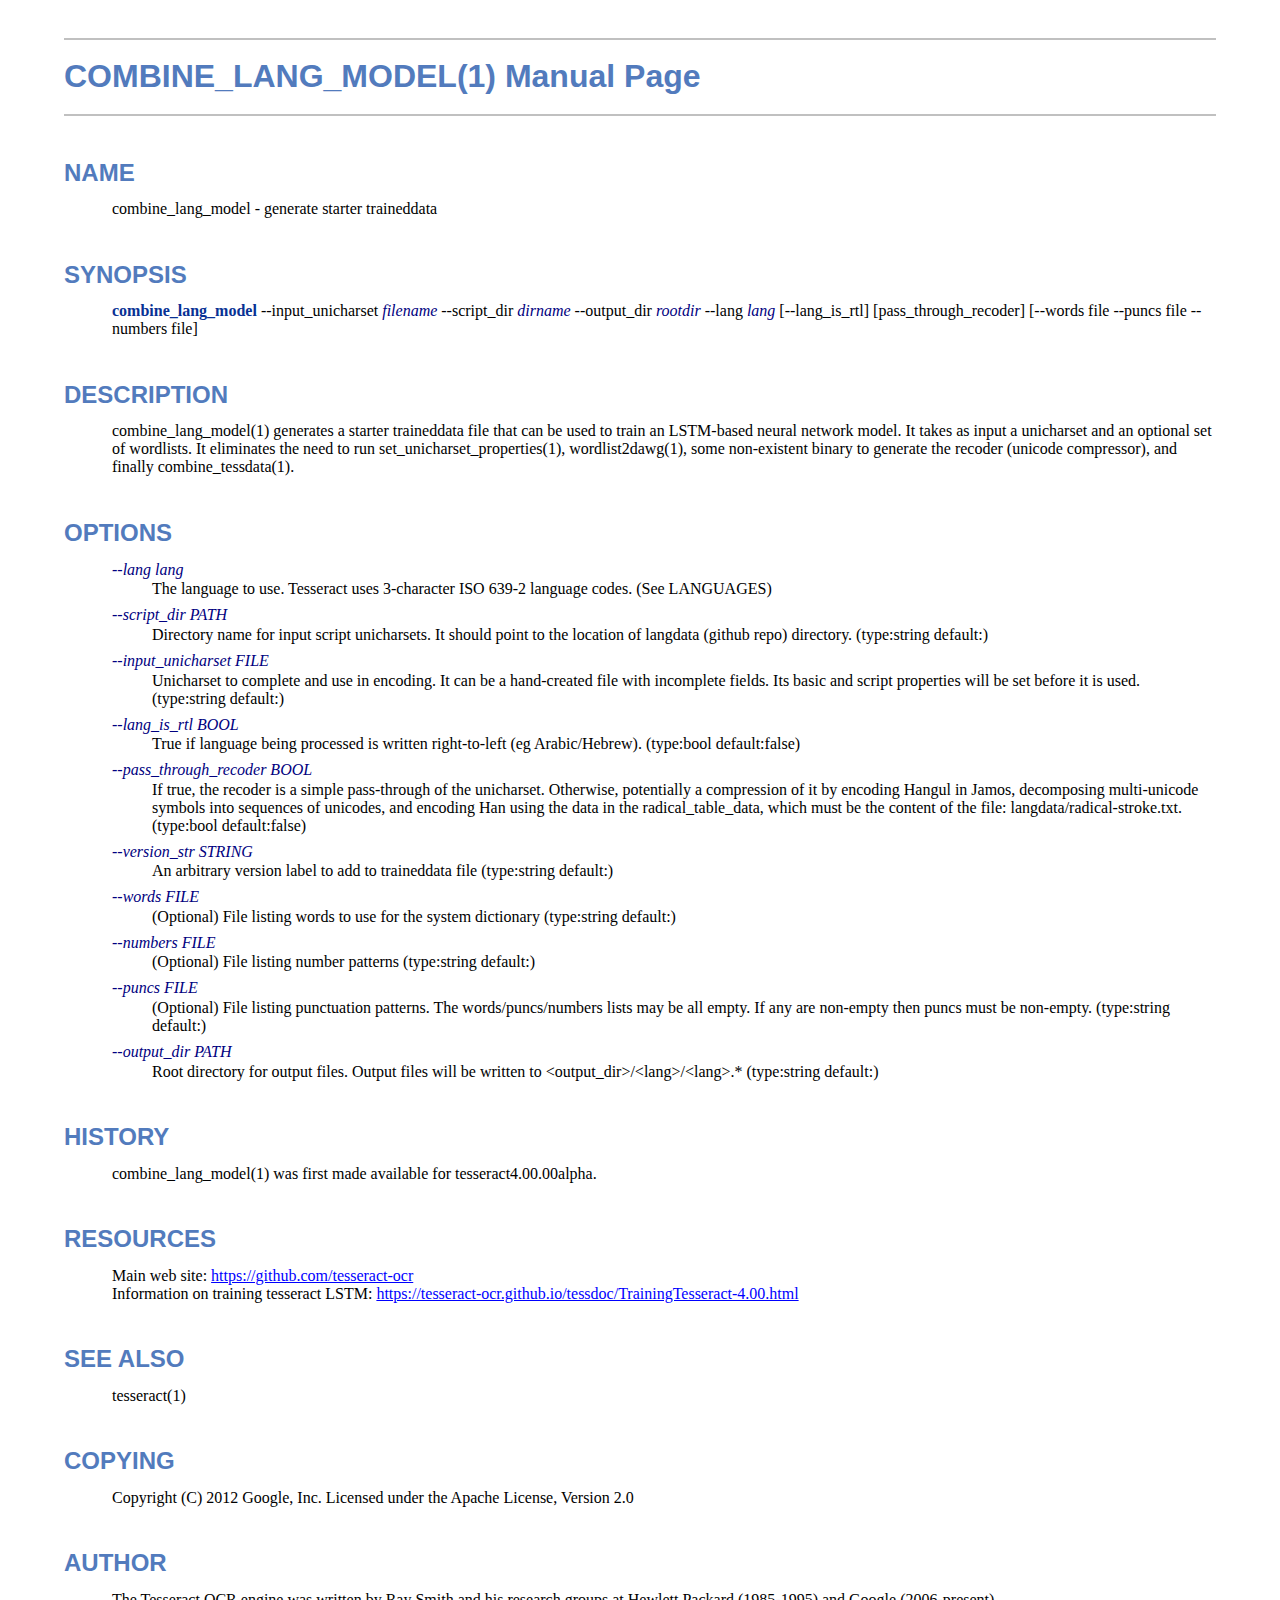
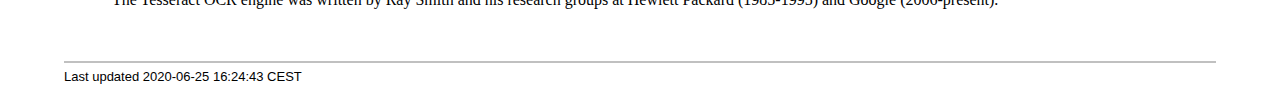
<file: Tesseract-OCR/combine_lang_model.1.html>
<!DOCTYPE html>
<html lang="en">
<head>
<meta http-equiv="Content-Type" content="text/html; charset=UTF-8">
<meta name="generator" content="AsciiDoc 8.6.10">
<title>COMBINE_LANG_MODEL(1)</title>
<style type="text/css">
/* Shared CSS for AsciiDoc xhtml11 and html5 backends */

/* Default font. */
body {
  font-family: Georgia,serif;
}

/* Title font. */
h1, h2, h3, h4, h5, h6,
div.title, caption.title,
thead, p.table.header,
#toctitle,
#author, #revnumber, #revdate, #revremark,
#footer {
  font-family: Arial,Helvetica,sans-serif;
}

body {
  margin: 1em 5% 1em 5%;
}

a {
  color: blue;
  text-decoration: underline;
}
a:visited {
  color: fuchsia;
}

em {
  font-style: italic;
  color: navy;
}

strong {
  font-weight: bold;
  color: #083194;
}

h1, h2, h3, h4, h5, h6 {
  color: #527bbd;
  margin-top: 1.2em;
  margin-bottom: 0.5em;
  line-height: 1.3;
}

h1, h2, h3 {
  border-bottom: 2px solid silver;
}
h2 {
  padding-top: 0.5em;
}
h3 {
  float: left;
}
h3 + * {
  clear: left;
}
h5 {
  font-size: 1.0em;
}

div.sectionbody {
  margin-left: 0;
}

hr {
  border: 1px solid silver;
}

p {
  margin-top: 0.5em;
  margin-bottom: 0.5em;
}

ul, ol, li > p {
  margin-top: 0;
}
ul > li     { color: #aaa; }
ul > li > * { color: black; }

.monospaced, code, pre {
  font-family: "Courier New", Courier, monospace;
  font-size: inherit;
  color: navy;
  padding: 0;
  margin: 0;
}
pre {
  white-space: pre-wrap;
}

#author {
  color: #527bbd;
  font-weight: bold;
  font-size: 1.1em;
}
#email {
}
#revnumber, #revdate, #revremark {
}

#footer {
  font-size: small;
  border-top: 2px solid silver;
  padding-top: 0.5em;
  margin-top: 4.0em;
}
#footer-text {
  float: left;
  padding-bottom: 0.5em;
}
#footer-badges {
  float: right;
  padding-bottom: 0.5em;
}

#preamble {
  margin-top: 1.5em;
  margin-bottom: 1.5em;
}
div.imageblock, div.exampleblock, div.verseblock,
div.quoteblock, div.literalblock, div.listingblock, div.sidebarblock,
div.admonitionblock {
  margin-top: 1.0em;
  margin-bottom: 1.5em;
}
div.admonitionblock {
  margin-top: 2.0em;
  margin-bottom: 2.0em;
  margin-right: 10%;
  color: #606060;
}

div.content { /* Block element content. */
  padding: 0;
}

/* Block element titles. */
div.title, caption.title {
  color: #527bbd;
  font-weight: bold;
  text-align: left;
  margin-top: 1.0em;
  margin-bottom: 0.5em;
}
div.title + * {
  margin-top: 0;
}

td div.title:first-child {
  margin-top: 0.0em;
}
div.content div.title:first-child {
  margin-top: 0.0em;
}
div.content + div.title {
  margin-top: 0.0em;
}

div.sidebarblock > div.content {
  background: #ffffee;
  border: 1px solid #dddddd;
  border-left: 4px solid #f0f0f0;
  padding: 0.5em;
}

div.listingblock > div.content {
  border: 1px solid #dddddd;
  border-left: 5px solid #f0f0f0;
  background: #f8f8f8;
  padding: 0.5em;
}

div.quoteblock, div.verseblock {
  padding-left: 1.0em;
  margin-left: 1.0em;
  margin-right: 10%;
  border-left: 5px solid #f0f0f0;
  color: #888;
}

div.quoteblock > div.attribution {
  padding-top: 0.5em;
  text-align: right;
}

div.verseblock > pre.content {
  font-family: inherit;
  font-size: inherit;
}
div.verseblock > div.attribution {
  padding-top: 0.75em;
  text-align: left;
}
/* DEPRECATED: Pre version 8.2.7 verse style literal block. */
div.verseblock + div.attribution {
  text-align: left;
}

div.admonitionblock .icon {
  vertical-align: top;
  font-size: 1.1em;
  font-weight: bold;
  text-decoration: underline;
  color: #527bbd;
  padding-right: 0.5em;
}
div.admonitionblock td.content {
  padding-left: 0.5em;
  border-left: 3px solid #dddddd;
}

div.exampleblock > div.content {
  border-left: 3px solid #dddddd;
  padding-left: 0.5em;
}

div.imageblock div.content { padding-left: 0; }
span.image img { border-style: none; vertical-align: text-bottom; }
a.image:visited { color: white; }

dl {
  margin-top: 0.8em;
  margin-bottom: 0.8em;
}
dt {
  margin-top: 0.5em;
  margin-bottom: 0;
  font-style: normal;
  color: navy;
}
dd > *:first-child {
  margin-top: 0.1em;
}

ul, ol {
    list-style-position: outside;
}
ol.arabic {
  list-style-type: decimal;
}
ol.loweralpha {
  list-style-type: lower-alpha;
}
ol.upperalpha {
  list-style-type: upper-alpha;
}
ol.lowerroman {
  list-style-type: lower-roman;
}
ol.upperroman {
  list-style-type: upper-roman;
}

div.compact ul, div.compact ol,
div.compact p, div.compact p,
div.compact div, div.compact div {
  margin-top: 0.1em;
  margin-bottom: 0.1em;
}

tfoot {
  font-weight: bold;
}
td > div.verse {
  white-space: pre;
}

div.hdlist {
  margin-top: 0.8em;
  margin-bottom: 0.8em;
}
div.hdlist tr {
  padding-bottom: 15px;
}
dt.hdlist1.strong, td.hdlist1.strong {
  font-weight: bold;
}
td.hdlist1 {
  vertical-align: top;
  font-style: normal;
  padding-right: 0.8em;
  color: navy;
}
td.hdlist2 {
  vertical-align: top;
}
div.hdlist.compact tr {
  margin: 0;
  padding-bottom: 0;
}

.comment {
  background: yellow;
}

.footnote, .footnoteref {
  font-size: 0.8em;
}

span.footnote, span.footnoteref {
  vertical-align: super;
}

#footnotes {
  margin: 20px 0 20px 0;
  padding: 7px 0 0 0;
}

#footnotes div.footnote {
  margin: 0 0 5px 0;
}

#footnotes hr {
  border: none;
  border-top: 1px solid silver;
  height: 1px;
  text-align: left;
  margin-left: 0;
  width: 20%;
  min-width: 100px;
}

div.colist td {
  padding-right: 0.5em;
  padding-bottom: 0.3em;
  vertical-align: top;
}
div.colist td img {
  margin-top: 0.3em;
}

@media print {
  #footer-badges { display: none; }
}

#toc {
  margin-bottom: 2.5em;
}

#toctitle {
  color: #527bbd;
  font-size: 1.1em;
  font-weight: bold;
  margin-top: 1.0em;
  margin-bottom: 0.1em;
}

div.toclevel0, div.toclevel1, div.toclevel2, div.toclevel3, div.toclevel4 {
  margin-top: 0;
  margin-bottom: 0;
}
div.toclevel2 {
  margin-left: 2em;
  font-size: 0.9em;
}
div.toclevel3 {
  margin-left: 4em;
  font-size: 0.9em;
}
div.toclevel4 {
  margin-left: 6em;
  font-size: 0.9em;
}

span.aqua { color: aqua; }
span.black { color: black; }
span.blue { color: blue; }
span.fuchsia { color: fuchsia; }
span.gray { color: gray; }
span.green { color: green; }
span.lime { color: lime; }
span.maroon { color: maroon; }
span.navy { color: navy; }
span.olive { color: olive; }
span.purple { color: purple; }
span.red { color: red; }
span.silver { color: silver; }
span.teal { color: teal; }
span.white { color: white; }
span.yellow { color: yellow; }

span.aqua-background { background: aqua; }
span.black-background { background: black; }
span.blue-background { background: blue; }
span.fuchsia-background { background: fuchsia; }
span.gray-background { background: gray; }
span.green-background { background: green; }
span.lime-background { background: lime; }
span.maroon-background { background: maroon; }
span.navy-background { background: navy; }
span.olive-background { background: olive; }
span.purple-background { background: purple; }
span.red-background { background: red; }
span.silver-background { background: silver; }
span.teal-background { background: teal; }
span.white-background { background: white; }
span.yellow-background { background: yellow; }

span.big { font-size: 2em; }
span.small { font-size: 0.6em; }

span.underline { text-decoration: underline; }
span.overline { text-decoration: overline; }
span.line-through { text-decoration: line-through; }

div.unbreakable { page-break-inside: avoid; }


/*
 * xhtml11 specific
 *
 * */

div.tableblock {
  margin-top: 1.0em;
  margin-bottom: 1.5em;
}
div.tableblock > table {
  border: 3px solid #527bbd;
}
thead, p.table.header {
  font-weight: bold;
  color: #527bbd;
}
p.table {
  margin-top: 0;
}
/* Because the table frame attribute is overriden by CSS in most browsers. */
div.tableblock > table[frame="void"] {
  border-style: none;
}
div.tableblock > table[frame="hsides"] {
  border-left-style: none;
  border-right-style: none;
}
div.tableblock > table[frame="vsides"] {
  border-top-style: none;
  border-bottom-style: none;
}


/*
 * html5 specific
 *
 * */

table.tableblock {
  margin-top: 1.0em;
  margin-bottom: 1.5em;
}
thead, p.tableblock.header {
  font-weight: bold;
  color: #527bbd;
}
p.tableblock {
  margin-top: 0;
}
table.tableblock {
  border-width: 3px;
  border-spacing: 0px;
  border-style: solid;
  border-color: #527bbd;
  border-collapse: collapse;
}
th.tableblock, td.tableblock {
  border-width: 1px;
  padding: 4px;
  border-style: solid;
  border-color: #527bbd;
}

table.tableblock.frame-topbot {
  border-left-style: hidden;
  border-right-style: hidden;
}
table.tableblock.frame-sides {
  border-top-style: hidden;
  border-bottom-style: hidden;
}
table.tableblock.frame-none {
  border-style: hidden;
}

th.tableblock.halign-left, td.tableblock.halign-left {
  text-align: left;
}
th.tableblock.halign-center, td.tableblock.halign-center {
  text-align: center;
}
th.tableblock.halign-right, td.tableblock.halign-right {
  text-align: right;
}

th.tableblock.valign-top, td.tableblock.valign-top {
  vertical-align: top;
}
th.tableblock.valign-middle, td.tableblock.valign-middle {
  vertical-align: middle;
}
th.tableblock.valign-bottom, td.tableblock.valign-bottom {
  vertical-align: bottom;
}


/*
 * manpage specific
 *
 * */

body.manpage h1 {
  padding-top: 0.5em;
  padding-bottom: 0.5em;
  border-top: 2px solid silver;
  border-bottom: 2px solid silver;
}
body.manpage h2 {
  border-style: none;
}
body.manpage div.sectionbody {
  margin-left: 3em;
}

@media print {
  body.manpage div#toc { display: none; }
}


</style>
<script type="text/javascript">
/*<![CDATA[*/
var asciidoc = {  // Namespace.

/////////////////////////////////////////////////////////////////////
// Table Of Contents generator
/////////////////////////////////////////////////////////////////////

/* Author: Mihai Bazon, September 2002
 * http://students.infoiasi.ro/~mishoo
 *
 * Table Of Content generator
 * Version: 0.4
 *
 * Feel free to use this script under the terms of the GNU General Public
 * License, as long as you do not remove or alter this notice.
 */

 /* modified by Troy D. Hanson, September 2006. License: GPL */
 /* modified by Stuart Rackham, 2006, 2009. License: GPL */

// toclevels = 1..4.
toc: function (toclevels) {

  function getText(el) {
    var text = "";
    for (var i = el.firstChild; i != null; i = i.nextSibling) {
      if (i.nodeType == 3 /* Node.TEXT_NODE */) // IE doesn't speak constants.
        text += i.data;
      else if (i.firstChild != null)
        text += getText(i);
    }
    return text;
  }

  function TocEntry(el, text, toclevel) {
    this.element = el;
    this.text = text;
    this.toclevel = toclevel;
  }

  function tocEntries(el, toclevels) {
    var result = new Array;
    var re = new RegExp('[hH]([1-'+(toclevels+1)+'])');
    // Function that scans the DOM tree for header elements (the DOM2
    // nodeIterator API would be a better technique but not supported by all
    // browsers).
    var iterate = function (el) {
      for (var i = el.firstChild; i != null; i = i.nextSibling) {
        if (i.nodeType == 1 /* Node.ELEMENT_NODE */) {
          var mo = re.exec(i.tagName);
          if (mo && (i.getAttribute("class") || i.getAttribute("className")) != "float") {
            result[result.length] = new TocEntry(i, getText(i), mo[1]-1);
          }
          iterate(i);
        }
      }
    }
    iterate(el);
    return result;
  }

  var toc = document.getElementById("toc");
  if (!toc) {
    return;
  }

  // Delete existing TOC entries in case we're reloading the TOC.
  var tocEntriesToRemove = [];
  var i;
  for (i = 0; i < toc.childNodes.length; i++) {
    var entry = toc.childNodes[i];
    if (entry.nodeName.toLowerCase() == 'div'
     && entry.getAttribute("class")
     && entry.getAttribute("class").match(/^toclevel/))
      tocEntriesToRemove.push(entry);
  }
  for (i = 0; i < tocEntriesToRemove.length; i++) {
    toc.removeChild(tocEntriesToRemove[i]);
  }

  // Rebuild TOC entries.
  var entries = tocEntries(document.getElementById("content"), toclevels);
  for (var i = 0; i < entries.length; ++i) {
    var entry = entries[i];
    if (entry.element.id == "")
      entry.element.id = "_toc_" + i;
    var a = document.createElement("a");
    a.href = "#" + entry.element.id;
    a.appendChild(document.createTextNode(entry.text));
    var div = document.createElement("div");
    div.appendChild(a);
    div.className = "toclevel" + entry.toclevel;
    toc.appendChild(div);
  }
  if (entries.length == 0)
    toc.parentNode.removeChild(toc);
},


/////////////////////////////////////////////////////////////////////
// Footnotes generator
/////////////////////////////////////////////////////////////////////

/* Based on footnote generation code from:
 * http://www.brandspankingnew.net/archive/2005/07/format_footnote.html
 */

footnotes: function () {
  // Delete existing footnote entries in case we're reloading the footnodes.
  var i;
  var noteholder = document.getElementById("footnotes");
  if (!noteholder) {
    return;
  }
  var entriesToRemove = [];
  for (i = 0; i < noteholder.childNodes.length; i++) {
    var entry = noteholder.childNodes[i];
    if (entry.nodeName.toLowerCase() == 'div' && entry.getAttribute("class") == "footnote")
      entriesToRemove.push(entry);
  }
  for (i = 0; i < entriesToRemove.length; i++) {
    noteholder.removeChild(entriesToRemove[i]);
  }

  // Rebuild footnote entries.
  var cont = document.getElementById("content");
  var spans = cont.getElementsByTagName("span");
  var refs = {};
  var n = 0;
  for (i=0; i<spans.length; i++) {
    if (spans[i].className == "footnote") {
      n++;
      var note = spans[i].getAttribute("data-note");
      if (!note) {
        // Use [\s\S] in place of . so multi-line matches work.
        // Because JavaScript has no s (dotall) regex flag.
        note = spans[i].innerHTML.match(/\s*\[([\s\S]*)]\s*/)[1];
        spans[i].innerHTML =
          "[<a id='_footnoteref_" + n + "' href='#_footnote_" + n +
          "' title='View footnote' class='footnote'>" + n + "</a>]";
        spans[i].setAttribute("data-note", note);
      }
      noteholder.innerHTML +=
        "<div class='footnote' id='_footnote_" + n + "'>" +
        "<a href='#_footnoteref_" + n + "' title='Return to text'>" +
        n + "</a>. " + note + "</div>";
      var id =spans[i].getAttribute("id");
      if (id != null) refs["#"+id] = n;
    }
  }
  if (n == 0)
    noteholder.parentNode.removeChild(noteholder);
  else {
    // Process footnoterefs.
    for (i=0; i<spans.length; i++) {
      if (spans[i].className == "footnoteref") {
        var href = spans[i].getElementsByTagName("a")[0].getAttribute("href");
        href = href.match(/#.*/)[0];  // Because IE return full URL.
        n = refs[href];
        spans[i].innerHTML =
          "[<a href='#_footnote_" + n +
          "' title='View footnote' class='footnote'>" + n + "</a>]";
      }
    }
  }
},

install: function(toclevels) {
  var timerId;

  function reinstall() {
    asciidoc.footnotes();
    if (toclevels) {
      asciidoc.toc(toclevels);
    }
  }

  function reinstallAndRemoveTimer() {
    clearInterval(timerId);
    reinstall();
  }

  timerId = setInterval(reinstall, 500);
  if (document.addEventListener)
    document.addEventListener("DOMContentLoaded", reinstallAndRemoveTimer, false);
  else
    window.onload = reinstallAndRemoveTimer;
}

}
asciidoc.install();
/*]]>*/
</script>
</head>
<body class="manpage">
<div id="header">
<h1>
COMBINE_LANG_MODEL(1) Manual Page
</h1>
<h2>NAME</h2>
<div class="sectionbody">
<p>combine_lang_model -
   generate starter traineddata
</p>
</div>
</div>
<div id="content">
<div class="sect1">
<h2 id="_synopsis">SYNOPSIS</h2>
<div class="sectionbody">
<div class="paragraph"><p><strong>combine_lang_model</strong>  --input_unicharset <em>filename</em> --script_dir <em>dirname</em> --output_dir <em>rootdir</em> --lang <em>lang</em> [--lang_is_rtl] [pass_through_recoder] [--words file --puncs file --numbers file]</p></div>
</div>
</div>
<div class="sect1">
<h2 id="_description">DESCRIPTION</h2>
<div class="sectionbody">
<div class="paragraph"><p>combine_lang_model(1) generates a starter traineddata file that can be used to train an LSTM-based neural network model. It takes as input a unicharset and an optional set of wordlists. It eliminates the need to run set_unicharset_properties(1), wordlist2dawg(1), some non-existent binary to generate the recoder (unicode compressor), and finally combine_tessdata(1).</p></div>
</div>
</div>
<div class="sect1">
<h2 id="_options">OPTIONS</h2>
<div class="sectionbody">
<div class="dlist"><dl>
<dt class="hdlist1">
<em>--lang lang</em>
</dt>
<dd>
<p>
        The language to use.
        Tesseract uses 3-character ISO 639-2 language codes. (See LANGUAGES)
</p>
</dd>
<dt class="hdlist1">
<em>--script_dir  PATH</em>
</dt>
<dd>
<p>
  Directory name for input script unicharsets. It should point to the location of langdata (github repo) directory.  (type:string default:)
</p>
</dd>
<dt class="hdlist1">
<em>--input_unicharset  FILE</em>
</dt>
<dd>
<p>
  Unicharset to complete and use in encoding. It can be a hand-created file with incomplete fields. Its basic and script properties will be set before it is used.  (type:string default:)
</p>
</dd>
<dt class="hdlist1">
<em>--lang_is_rtl  BOOL</em>
</dt>
<dd>
<p>
  True if language being processed is written right-to-left (eg Arabic/Hebrew). (type:bool default:false)
</p>
</dd>
<dt class="hdlist1">
<em>--pass_through_recoder BOOL</em>
</dt>
<dd>
<p>
  If true, the recoder is a simple pass-through of the unicharset. Otherwise, potentially a compression of it by encoding Hangul in Jamos, decomposing multi-unicode symbols into sequences of unicodes, and encoding Han using the data in the radical_table_data, which must be the content of the file: langdata/radical-stroke.txt. (type:bool default:false)
</p>
</dd>
<dt class="hdlist1">
<em>--version_str  STRING</em>
</dt>
<dd>
<p>
  An arbitrary version label to add to traineddata file  (type:string default:)
</p>
</dd>
<dt class="hdlist1">
<em>--words  FILE</em>
</dt>
<dd>
<p>
  (Optional) File listing words to use for the system dictionary  (type:string default:)
</p>
</dd>
<dt class="hdlist1">
<em>--numbers  FILE</em>
</dt>
<dd>
<p>
  (Optional) File listing number patterns  (type:string default:)
</p>
</dd>
<dt class="hdlist1">
<em>--puncs  FILE</em>
</dt>
<dd>
<p>
  (Optional) File listing punctuation patterns. The words/puncs/numbers lists may be all empty. If any are non-empty then puncs must be non-empty.  (type:string default:)
</p>
</dd>
<dt class="hdlist1">
<em>--output_dir   PATH</em>
</dt>
<dd>
<p>
  Root directory for output files. Output files will be written to &lt;output_dir&gt;/&lt;lang&gt;/&lt;lang&gt;.*  (type:string default:)
</p>
</dd>
</dl></div>
</div>
</div>
<div class="sect1">
<h2 id="_history">HISTORY</h2>
<div class="sectionbody">
<div class="paragraph"><p>combine_lang_model(1) was first made available for tesseract4.00.00alpha.</p></div>
</div>
</div>
<div class="sect1">
<h2 id="_resources">RESOURCES</h2>
<div class="sectionbody">
<div class="paragraph"><p>Main web site: <a href="https://github.com/tesseract-ocr">https://github.com/tesseract-ocr</a><br>
Information on training tesseract LSTM: <a href="https://tesseract-ocr.github.io/tessdoc/TrainingTesseract-4.00.html">https://tesseract-ocr.github.io/tessdoc/TrainingTesseract-4.00.html</a></p></div>
</div>
</div>
<div class="sect1">
<h2 id="_see_also">SEE ALSO</h2>
<div class="sectionbody">
<div class="paragraph"><p>tesseract(1)</p></div>
</div>
</div>
<div class="sect1">
<h2 id="_copying">COPYING</h2>
<div class="sectionbody">
<div class="paragraph"><p>Copyright (C) 2012 Google, Inc.
Licensed under the Apache License, Version 2.0</p></div>
</div>
</div>
<div class="sect1">
<h2 id="_author">AUTHOR</h2>
<div class="sectionbody">
<div class="paragraph"><p>The Tesseract OCR engine was written by Ray Smith and his research groups
at Hewlett Packard (1985-1995) and Google (2006-present).</p></div>
</div>
</div>
</div>
<div id="footnotes"><hr></div>
<div id="footer">
<div id="footer-text">
Last updated
 2020-06-25 16:24:43 CEST
</div>
</div>
</body>
</html>
</file>
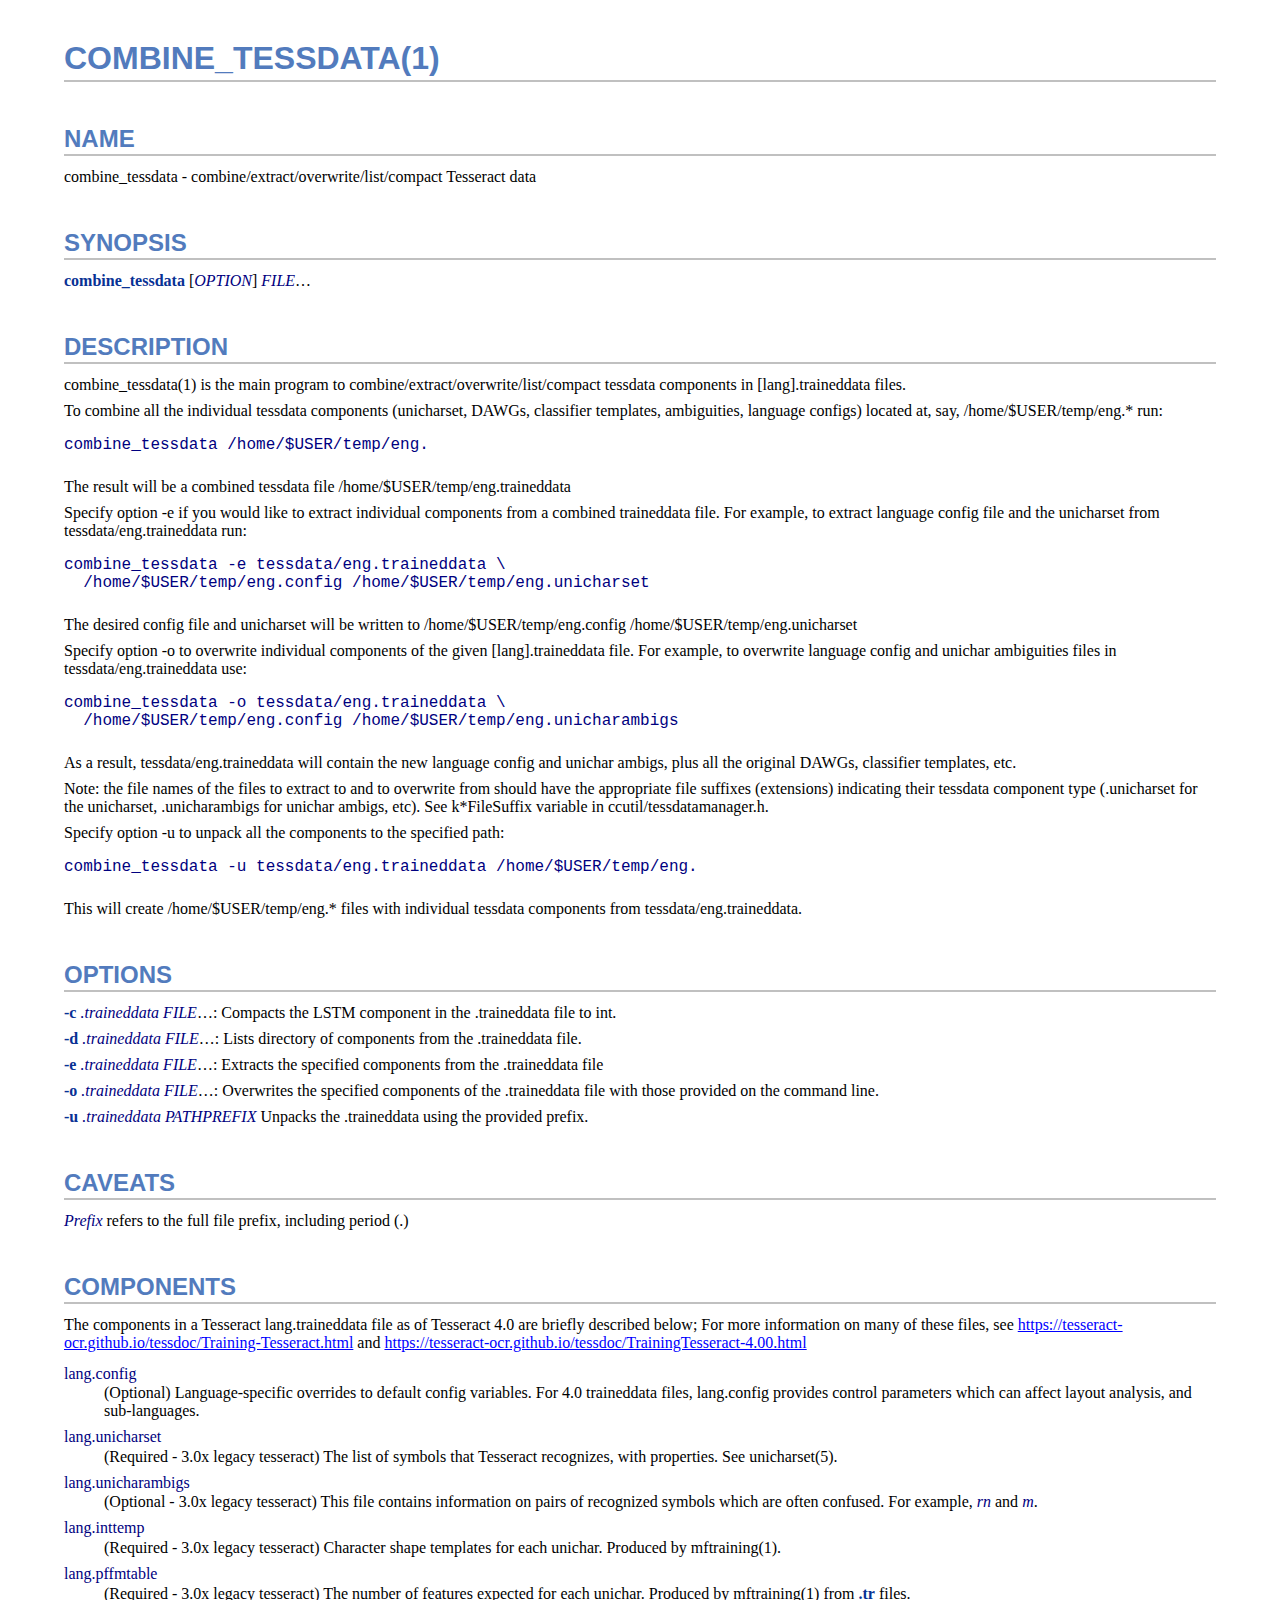
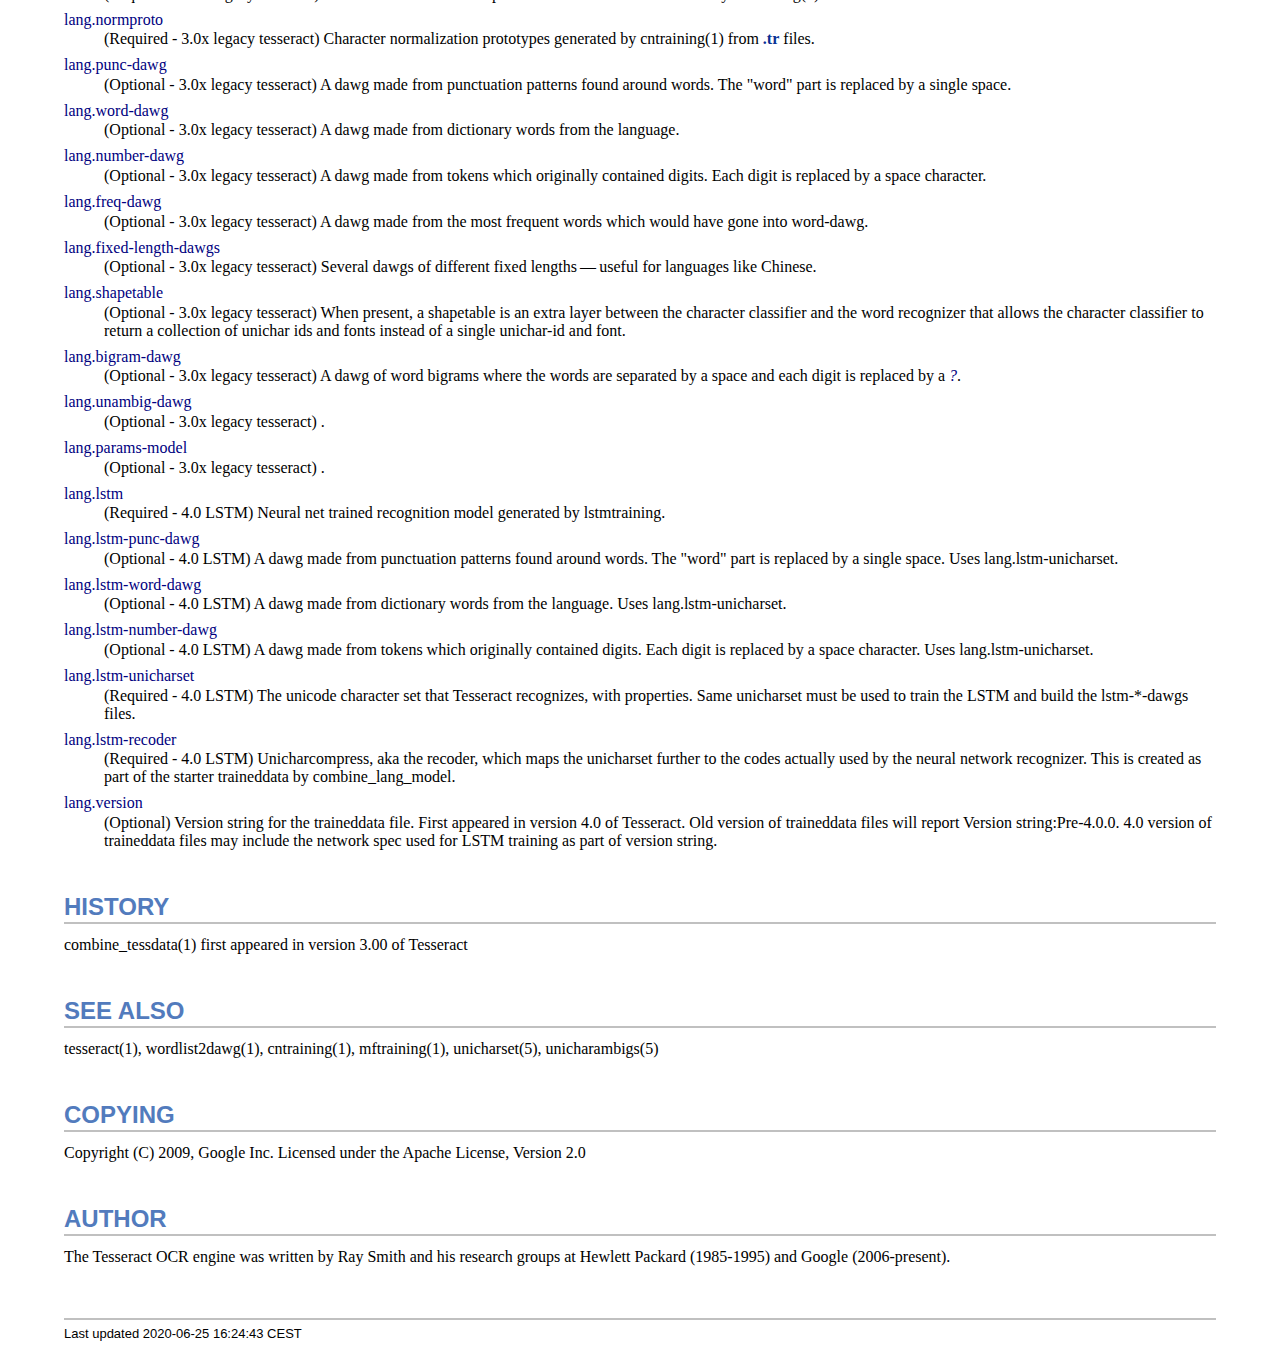
<file: Tesseract-OCR/combine_tessdata.1.html>
<!DOCTYPE html>
<html lang="en">
<head>
<meta http-equiv="Content-Type" content="text/html; charset=UTF-8">
<meta name="generator" content="AsciiDoc 8.6.10">
<title>COMBINE_TESSDATA(1)</title>
<style type="text/css">
/* Shared CSS for AsciiDoc xhtml11 and html5 backends */

/* Default font. */
body {
  font-family: Georgia,serif;
}

/* Title font. */
h1, h2, h3, h4, h5, h6,
div.title, caption.title,
thead, p.table.header,
#toctitle,
#author, #revnumber, #revdate, #revremark,
#footer {
  font-family: Arial,Helvetica,sans-serif;
}

body {
  margin: 1em 5% 1em 5%;
}

a {
  color: blue;
  text-decoration: underline;
}
a:visited {
  color: fuchsia;
}

em {
  font-style: italic;
  color: navy;
}

strong {
  font-weight: bold;
  color: #083194;
}

h1, h2, h3, h4, h5, h6 {
  color: #527bbd;
  margin-top: 1.2em;
  margin-bottom: 0.5em;
  line-height: 1.3;
}

h1, h2, h3 {
  border-bottom: 2px solid silver;
}
h2 {
  padding-top: 0.5em;
}
h3 {
  float: left;
}
h3 + * {
  clear: left;
}
h5 {
  font-size: 1.0em;
}

div.sectionbody {
  margin-left: 0;
}

hr {
  border: 1px solid silver;
}

p {
  margin-top: 0.5em;
  margin-bottom: 0.5em;
}

ul, ol, li > p {
  margin-top: 0;
}
ul > li     { color: #aaa; }
ul > li > * { color: black; }

.monospaced, code, pre {
  font-family: "Courier New", Courier, monospace;
  font-size: inherit;
  color: navy;
  padding: 0;
  margin: 0;
}
pre {
  white-space: pre-wrap;
}

#author {
  color: #527bbd;
  font-weight: bold;
  font-size: 1.1em;
}
#email {
}
#revnumber, #revdate, #revremark {
}

#footer {
  font-size: small;
  border-top: 2px solid silver;
  padding-top: 0.5em;
  margin-top: 4.0em;
}
#footer-text {
  float: left;
  padding-bottom: 0.5em;
}
#footer-badges {
  float: right;
  padding-bottom: 0.5em;
}

#preamble {
  margin-top: 1.5em;
  margin-bottom: 1.5em;
}
div.imageblock, div.exampleblock, div.verseblock,
div.quoteblock, div.literalblock, div.listingblock, div.sidebarblock,
div.admonitionblock {
  margin-top: 1.0em;
  margin-bottom: 1.5em;
}
div.admonitionblock {
  margin-top: 2.0em;
  margin-bottom: 2.0em;
  margin-right: 10%;
  color: #606060;
}

div.content { /* Block element content. */
  padding: 0;
}

/* Block element titles. */
div.title, caption.title {
  color: #527bbd;
  font-weight: bold;
  text-align: left;
  margin-top: 1.0em;
  margin-bottom: 0.5em;
}
div.title + * {
  margin-top: 0;
}

td div.title:first-child {
  margin-top: 0.0em;
}
div.content div.title:first-child {
  margin-top: 0.0em;
}
div.content + div.title {
  margin-top: 0.0em;
}

div.sidebarblock > div.content {
  background: #ffffee;
  border: 1px solid #dddddd;
  border-left: 4px solid #f0f0f0;
  padding: 0.5em;
}

div.listingblock > div.content {
  border: 1px solid #dddddd;
  border-left: 5px solid #f0f0f0;
  background: #f8f8f8;
  padding: 0.5em;
}

div.quoteblock, div.verseblock {
  padding-left: 1.0em;
  margin-left: 1.0em;
  margin-right: 10%;
  border-left: 5px solid #f0f0f0;
  color: #888;
}

div.quoteblock > div.attribution {
  padding-top: 0.5em;
  text-align: right;
}

div.verseblock > pre.content {
  font-family: inherit;
  font-size: inherit;
}
div.verseblock > div.attribution {
  padding-top: 0.75em;
  text-align: left;
}
/* DEPRECATED: Pre version 8.2.7 verse style literal block. */
div.verseblock + div.attribution {
  text-align: left;
}

div.admonitionblock .icon {
  vertical-align: top;
  font-size: 1.1em;
  font-weight: bold;
  text-decoration: underline;
  color: #527bbd;
  padding-right: 0.5em;
}
div.admonitionblock td.content {
  padding-left: 0.5em;
  border-left: 3px solid #dddddd;
}

div.exampleblock > div.content {
  border-left: 3px solid #dddddd;
  padding-left: 0.5em;
}

div.imageblock div.content { padding-left: 0; }
span.image img { border-style: none; vertical-align: text-bottom; }
a.image:visited { color: white; }

dl {
  margin-top: 0.8em;
  margin-bottom: 0.8em;
}
dt {
  margin-top: 0.5em;
  margin-bottom: 0;
  font-style: normal;
  color: navy;
}
dd > *:first-child {
  margin-top: 0.1em;
}

ul, ol {
    list-style-position: outside;
}
ol.arabic {
  list-style-type: decimal;
}
ol.loweralpha {
  list-style-type: lower-alpha;
}
ol.upperalpha {
  list-style-type: upper-alpha;
}
ol.lowerroman {
  list-style-type: lower-roman;
}
ol.upperroman {
  list-style-type: upper-roman;
}

div.compact ul, div.compact ol,
div.compact p, div.compact p,
div.compact div, div.compact div {
  margin-top: 0.1em;
  margin-bottom: 0.1em;
}

tfoot {
  font-weight: bold;
}
td > div.verse {
  white-space: pre;
}

div.hdlist {
  margin-top: 0.8em;
  margin-bottom: 0.8em;
}
div.hdlist tr {
  padding-bottom: 15px;
}
dt.hdlist1.strong, td.hdlist1.strong {
  font-weight: bold;
}
td.hdlist1 {
  vertical-align: top;
  font-style: normal;
  padding-right: 0.8em;
  color: navy;
}
td.hdlist2 {
  vertical-align: top;
}
div.hdlist.compact tr {
  margin: 0;
  padding-bottom: 0;
}

.comment {
  background: yellow;
}

.footnote, .footnoteref {
  font-size: 0.8em;
}

span.footnote, span.footnoteref {
  vertical-align: super;
}

#footnotes {
  margin: 20px 0 20px 0;
  padding: 7px 0 0 0;
}

#footnotes div.footnote {
  margin: 0 0 5px 0;
}

#footnotes hr {
  border: none;
  border-top: 1px solid silver;
  height: 1px;
  text-align: left;
  margin-left: 0;
  width: 20%;
  min-width: 100px;
}

div.colist td {
  padding-right: 0.5em;
  padding-bottom: 0.3em;
  vertical-align: top;
}
div.colist td img {
  margin-top: 0.3em;
}

@media print {
  #footer-badges { display: none; }
}

#toc {
  margin-bottom: 2.5em;
}

#toctitle {
  color: #527bbd;
  font-size: 1.1em;
  font-weight: bold;
  margin-top: 1.0em;
  margin-bottom: 0.1em;
}

div.toclevel0, div.toclevel1, div.toclevel2, div.toclevel3, div.toclevel4 {
  margin-top: 0;
  margin-bottom: 0;
}
div.toclevel2 {
  margin-left: 2em;
  font-size: 0.9em;
}
div.toclevel3 {
  margin-left: 4em;
  font-size: 0.9em;
}
div.toclevel4 {
  margin-left: 6em;
  font-size: 0.9em;
}

span.aqua { color: aqua; }
span.black { color: black; }
span.blue { color: blue; }
span.fuchsia { color: fuchsia; }
span.gray { color: gray; }
span.green { color: green; }
span.lime { color: lime; }
span.maroon { color: maroon; }
span.navy { color: navy; }
span.olive { color: olive; }
span.purple { color: purple; }
span.red { color: red; }
span.silver { color: silver; }
span.teal { color: teal; }
span.white { color: white; }
span.yellow { color: yellow; }

span.aqua-background { background: aqua; }
span.black-background { background: black; }
span.blue-background { background: blue; }
span.fuchsia-background { background: fuchsia; }
span.gray-background { background: gray; }
span.green-background { background: green; }
span.lime-background { background: lime; }
span.maroon-background { background: maroon; }
span.navy-background { background: navy; }
span.olive-background { background: olive; }
span.purple-background { background: purple; }
span.red-background { background: red; }
span.silver-background { background: silver; }
span.teal-background { background: teal; }
span.white-background { background: white; }
span.yellow-background { background: yellow; }

span.big { font-size: 2em; }
span.small { font-size: 0.6em; }

span.underline { text-decoration: underline; }
span.overline { text-decoration: overline; }
span.line-through { text-decoration: line-through; }

div.unbreakable { page-break-inside: avoid; }


/*
 * xhtml11 specific
 *
 * */

div.tableblock {
  margin-top: 1.0em;
  margin-bottom: 1.5em;
}
div.tableblock > table {
  border: 3px solid #527bbd;
}
thead, p.table.header {
  font-weight: bold;
  color: #527bbd;
}
p.table {
  margin-top: 0;
}
/* Because the table frame attribute is overriden by CSS in most browsers. */
div.tableblock > table[frame="void"] {
  border-style: none;
}
div.tableblock > table[frame="hsides"] {
  border-left-style: none;
  border-right-style: none;
}
div.tableblock > table[frame="vsides"] {
  border-top-style: none;
  border-bottom-style: none;
}


/*
 * html5 specific
 *
 * */

table.tableblock {
  margin-top: 1.0em;
  margin-bottom: 1.5em;
}
thead, p.tableblock.header {
  font-weight: bold;
  color: #527bbd;
}
p.tableblock {
  margin-top: 0;
}
table.tableblock {
  border-width: 3px;
  border-spacing: 0px;
  border-style: solid;
  border-color: #527bbd;
  border-collapse: collapse;
}
th.tableblock, td.tableblock {
  border-width: 1px;
  padding: 4px;
  border-style: solid;
  border-color: #527bbd;
}

table.tableblock.frame-topbot {
  border-left-style: hidden;
  border-right-style: hidden;
}
table.tableblock.frame-sides {
  border-top-style: hidden;
  border-bottom-style: hidden;
}
table.tableblock.frame-none {
  border-style: hidden;
}

th.tableblock.halign-left, td.tableblock.halign-left {
  text-align: left;
}
th.tableblock.halign-center, td.tableblock.halign-center {
  text-align: center;
}
th.tableblock.halign-right, td.tableblock.halign-right {
  text-align: right;
}

th.tableblock.valign-top, td.tableblock.valign-top {
  vertical-align: top;
}
th.tableblock.valign-middle, td.tableblock.valign-middle {
  vertical-align: middle;
}
th.tableblock.valign-bottom, td.tableblock.valign-bottom {
  vertical-align: bottom;
}


/*
 * manpage specific
 *
 * */

body.manpage h1 {
  padding-top: 0.5em;
  padding-bottom: 0.5em;
  border-top: 2px solid silver;
  border-bottom: 2px solid silver;
}
body.manpage h2 {
  border-style: none;
}
body.manpage div.sectionbody {
  margin-left: 3em;
}

@media print {
  body.manpage div#toc { display: none; }
}


</style>
<script type="text/javascript">
/*<![CDATA[*/
var asciidoc = {  // Namespace.

/////////////////////////////////////////////////////////////////////
// Table Of Contents generator
/////////////////////////////////////////////////////////////////////

/* Author: Mihai Bazon, September 2002
 * http://students.infoiasi.ro/~mishoo
 *
 * Table Of Content generator
 * Version: 0.4
 *
 * Feel free to use this script under the terms of the GNU General Public
 * License, as long as you do not remove or alter this notice.
 */

 /* modified by Troy D. Hanson, September 2006. License: GPL */
 /* modified by Stuart Rackham, 2006, 2009. License: GPL */

// toclevels = 1..4.
toc: function (toclevels) {

  function getText(el) {
    var text = "";
    for (var i = el.firstChild; i != null; i = i.nextSibling) {
      if (i.nodeType == 3 /* Node.TEXT_NODE */) // IE doesn't speak constants.
        text += i.data;
      else if (i.firstChild != null)
        text += getText(i);
    }
    return text;
  }

  function TocEntry(el, text, toclevel) {
    this.element = el;
    this.text = text;
    this.toclevel = toclevel;
  }

  function tocEntries(el, toclevels) {
    var result = new Array;
    var re = new RegExp('[hH]([1-'+(toclevels+1)+'])');
    // Function that scans the DOM tree for header elements (the DOM2
    // nodeIterator API would be a better technique but not supported by all
    // browsers).
    var iterate = function (el) {
      for (var i = el.firstChild; i != null; i = i.nextSibling) {
        if (i.nodeType == 1 /* Node.ELEMENT_NODE */) {
          var mo = re.exec(i.tagName);
          if (mo && (i.getAttribute("class") || i.getAttribute("className")) != "float") {
            result[result.length] = new TocEntry(i, getText(i), mo[1]-1);
          }
          iterate(i);
        }
      }
    }
    iterate(el);
    return result;
  }

  var toc = document.getElementById("toc");
  if (!toc) {
    return;
  }

  // Delete existing TOC entries in case we're reloading the TOC.
  var tocEntriesToRemove = [];
  var i;
  for (i = 0; i < toc.childNodes.length; i++) {
    var entry = toc.childNodes[i];
    if (entry.nodeName.toLowerCase() == 'div'
     && entry.getAttribute("class")
     && entry.getAttribute("class").match(/^toclevel/))
      tocEntriesToRemove.push(entry);
  }
  for (i = 0; i < tocEntriesToRemove.length; i++) {
    toc.removeChild(tocEntriesToRemove[i]);
  }

  // Rebuild TOC entries.
  var entries = tocEntries(document.getElementById("content"), toclevels);
  for (var i = 0; i < entries.length; ++i) {
    var entry = entries[i];
    if (entry.element.id == "")
      entry.element.id = "_toc_" + i;
    var a = document.createElement("a");
    a.href = "#" + entry.element.id;
    a.appendChild(document.createTextNode(entry.text));
    var div = document.createElement("div");
    div.appendChild(a);
    div.className = "toclevel" + entry.toclevel;
    toc.appendChild(div);
  }
  if (entries.length == 0)
    toc.parentNode.removeChild(toc);
},


/////////////////////////////////////////////////////////////////////
// Footnotes generator
/////////////////////////////////////////////////////////////////////

/* Based on footnote generation code from:
 * http://www.brandspankingnew.net/archive/2005/07/format_footnote.html
 */

footnotes: function () {
  // Delete existing footnote entries in case we're reloading the footnodes.
  var i;
  var noteholder = document.getElementById("footnotes");
  if (!noteholder) {
    return;
  }
  var entriesToRemove = [];
  for (i = 0; i < noteholder.childNodes.length; i++) {
    var entry = noteholder.childNodes[i];
    if (entry.nodeName.toLowerCase() == 'div' && entry.getAttribute("class") == "footnote")
      entriesToRemove.push(entry);
  }
  for (i = 0; i < entriesToRemove.length; i++) {
    noteholder.removeChild(entriesToRemove[i]);
  }

  // Rebuild footnote entries.
  var cont = document.getElementById("content");
  var spans = cont.getElementsByTagName("span");
  var refs = {};
  var n = 0;
  for (i=0; i<spans.length; i++) {
    if (spans[i].className == "footnote") {
      n++;
      var note = spans[i].getAttribute("data-note");
      if (!note) {
        // Use [\s\S] in place of . so multi-line matches work.
        // Because JavaScript has no s (dotall) regex flag.
        note = spans[i].innerHTML.match(/\s*\[([\s\S]*)]\s*/)[1];
        spans[i].innerHTML =
          "[<a id='_footnoteref_" + n + "' href='#_footnote_" + n +
          "' title='View footnote' class='footnote'>" + n + "</a>]";
        spans[i].setAttribute("data-note", note);
      }
      noteholder.innerHTML +=
        "<div class='footnote' id='_footnote_" + n + "'>" +
        "<a href='#_footnoteref_" + n + "' title='Return to text'>" +
        n + "</a>. " + note + "</div>";
      var id =spans[i].getAttribute("id");
      if (id != null) refs["#"+id] = n;
    }
  }
  if (n == 0)
    noteholder.parentNode.removeChild(noteholder);
  else {
    // Process footnoterefs.
    for (i=0; i<spans.length; i++) {
      if (spans[i].className == "footnoteref") {
        var href = spans[i].getElementsByTagName("a")[0].getAttribute("href");
        href = href.match(/#.*/)[0];  // Because IE return full URL.
        n = refs[href];
        spans[i].innerHTML =
          "[<a href='#_footnote_" + n +
          "' title='View footnote' class='footnote'>" + n + "</a>]";
      }
    }
  }
},

install: function(toclevels) {
  var timerId;

  function reinstall() {
    asciidoc.footnotes();
    if (toclevels) {
      asciidoc.toc(toclevels);
    }
  }

  function reinstallAndRemoveTimer() {
    clearInterval(timerId);
    reinstall();
  }

  timerId = setInterval(reinstall, 500);
  if (document.addEventListener)
    document.addEventListener("DOMContentLoaded", reinstallAndRemoveTimer, false);
  else
    window.onload = reinstallAndRemoveTimer;
}

}
asciidoc.install();
/*]]>*/
</script>
</head>
<body class="article">
<div id="header">
<h1>COMBINE_TESSDATA(1)</h1>
</div>
<div id="content">
<div class="sect1">
<h2 id="_name">NAME</h2>
<div class="sectionbody">
<div class="paragraph"><p>combine_tessdata - combine/extract/overwrite/list/compact Tesseract data</p></div>
</div>
</div>
<div class="sect1">
<h2 id="_synopsis">SYNOPSIS</h2>
<div class="sectionbody">
<div class="paragraph"><p><strong>combine_tessdata</strong> [<em>OPTION</em>] <em>FILE</em>&#8230;</p></div>
</div>
</div>
<div class="sect1">
<h2 id="_description">DESCRIPTION</h2>
<div class="sectionbody">
<div class="paragraph"><p>combine_tessdata(1) is the main program to combine/extract/overwrite/list/compact
tessdata components in [lang].traineddata files.</p></div>
<div class="paragraph"><p>To combine all the individual tessdata components (unicharset, DAWGs,
classifier templates, ambiguities, language configs) located at, say,
/home/$USER/temp/eng.* run:</p></div>
<div class="literalblock">
<div class="content monospaced">
<pre>combine_tessdata /home/$USER/temp/eng.</pre>
</div></div>
<div class="paragraph"><p>The result will be a combined tessdata file /home/$USER/temp/eng.traineddata</p></div>
<div class="paragraph"><p>Specify option -e if you would like to extract individual components
from a combined traineddata file. For example, to extract language config
file and the unicharset from tessdata/eng.traineddata run:</p></div>
<div class="literalblock">
<div class="content monospaced">
<pre>combine_tessdata -e tessdata/eng.traineddata \
  /home/$USER/temp/eng.config /home/$USER/temp/eng.unicharset</pre>
</div></div>
<div class="paragraph"><p>The desired config file and unicharset will be written to
/home/$USER/temp/eng.config /home/$USER/temp/eng.unicharset</p></div>
<div class="paragraph"><p>Specify option -o to overwrite individual components of the given
[lang].traineddata file. For example, to overwrite language config
and unichar ambiguities files in tessdata/eng.traineddata use:</p></div>
<div class="literalblock">
<div class="content monospaced">
<pre>combine_tessdata -o tessdata/eng.traineddata \
  /home/$USER/temp/eng.config /home/$USER/temp/eng.unicharambigs</pre>
</div></div>
<div class="paragraph"><p>As a result, tessdata/eng.traineddata will contain the new language config
and unichar ambigs, plus all the original DAWGs, classifier templates, etc.</p></div>
<div class="paragraph"><p>Note: the file names of the files to extract to and to overwrite from should
have the appropriate file suffixes (extensions) indicating their tessdata
component type (.unicharset for the unicharset, .unicharambigs for unichar
ambigs, etc). See k*FileSuffix variable in ccutil/tessdatamanager.h.</p></div>
<div class="paragraph"><p>Specify option -u to unpack all the components to the specified path:</p></div>
<div class="literalblock">
<div class="content monospaced">
<pre>combine_tessdata -u tessdata/eng.traineddata /home/$USER/temp/eng.</pre>
</div></div>
<div class="paragraph"><p>This will create  /home/$USER/temp/eng.* files with individual tessdata
components from tessdata/eng.traineddata.</p></div>
</div>
</div>
<div class="sect1">
<h2 id="_options">OPTIONS</h2>
<div class="sectionbody">
<div class="paragraph"><p><strong>-c</strong> <em>.traineddata</em> <em>FILE</em>&#8230;:
    Compacts the LSTM component in the .traineddata file to int.</p></div>
<div class="paragraph"><p><strong>-d</strong> <em>.traineddata</em> <em>FILE</em>&#8230;:
    Lists directory of components from the .traineddata file.</p></div>
<div class="paragraph"><p><strong>-e</strong> <em>.traineddata</em> <em>FILE</em>&#8230;:
    Extracts the specified components from the .traineddata file</p></div>
<div class="paragraph"><p><strong>-o</strong> <em>.traineddata</em> <em>FILE</em>&#8230;:
    Overwrites the specified components of the .traineddata file
    with those provided on the command line.</p></div>
<div class="paragraph"><p><strong>-u</strong> <em>.traineddata</em> <em>PATHPREFIX</em>
    Unpacks the .traineddata using the provided prefix.</p></div>
</div>
</div>
<div class="sect1">
<h2 id="_caveats">CAVEATS</h2>
<div class="sectionbody">
<div class="paragraph"><p><em>Prefix</em> refers to the full file prefix, including period (.)</p></div>
</div>
</div>
<div class="sect1">
<h2 id="_components">COMPONENTS</h2>
<div class="sectionbody">
<div class="paragraph"><p>The components in a Tesseract lang.traineddata file as of
Tesseract 4.0 are briefly described below; For more information on
many of these files, see
<a href="https://tesseract-ocr.github.io/tessdoc/Training-Tesseract.html">https://tesseract-ocr.github.io/tessdoc/Training-Tesseract.html</a>
and
<a href="https://tesseract-ocr.github.io/tessdoc/TrainingTesseract-4.00.html">https://tesseract-ocr.github.io/tessdoc/TrainingTesseract-4.00.html</a></p></div>
<div class="dlist"><dl>
<dt class="hdlist1">
lang.config
</dt>
<dd>
<p>
  (Optional) Language-specific overrides to default config variables.
  For 4.0 traineddata files, lang.config provides control parameters which
  can affect layout analysis, and sub-languages.
</p>
</dd>
<dt class="hdlist1">
lang.unicharset
</dt>
<dd>
<p>
  (Required - 3.0x  legacy tesseract) The list of symbols that Tesseract recognizes, with properties.
  See unicharset(5).
</p>
</dd>
<dt class="hdlist1">
lang.unicharambigs
</dt>
<dd>
<p>
  (Optional - 3.0x  legacy tesseract) This file contains information on pairs of recognized symbols
  which are often confused.  For example, <em>rn</em> and <em>m</em>.
</p>
</dd>
<dt class="hdlist1">
lang.inttemp
</dt>
<dd>
<p>
  (Required - 3.0x  legacy tesseract) Character shape templates for each unichar.  Produced by
  mftraining(1).
</p>
</dd>
<dt class="hdlist1">
lang.pffmtable
</dt>
<dd>
<p>
  (Required - 3.0x  legacy tesseract) The number of features expected for each unichar.
  Produced by mftraining(1) from <strong>.tr</strong> files.
</p>
</dd>
<dt class="hdlist1">
lang.normproto
</dt>
<dd>
<p>
  (Required - 3.0x  legacy tesseract) Character normalization prototypes generated by cntraining(1)
  from <strong>.tr</strong> files.
</p>
</dd>
<dt class="hdlist1">
lang.punc-dawg
</dt>
<dd>
<p>
  (Optional - 3.0x  legacy tesseract) A dawg made from punctuation patterns found around words.
  The "word" part is replaced by a single space.
</p>
</dd>
<dt class="hdlist1">
lang.word-dawg
</dt>
<dd>
<p>
  (Optional - 3.0x  legacy tesseract) A dawg made from dictionary words from the language.
</p>
</dd>
<dt class="hdlist1">
lang.number-dawg
</dt>
<dd>
<p>
  (Optional - 3.0x  legacy tesseract) A dawg made from tokens which originally contained digits.
  Each digit is replaced by a space character.
</p>
</dd>
<dt class="hdlist1">
lang.freq-dawg
</dt>
<dd>
<p>
  (Optional - 3.0x  legacy tesseract) A dawg made from the most frequent words which would have
  gone into word-dawg.
</p>
</dd>
<dt class="hdlist1">
lang.fixed-length-dawgs
</dt>
<dd>
<p>
  (Optional - 3.0x  legacy tesseract) Several dawgs of different fixed lengths&#8201;&#8212;&#8201;useful for
  languages like Chinese.
</p>
</dd>
<dt class="hdlist1">
lang.shapetable
</dt>
<dd>
<p>
  (Optional - 3.0x  legacy tesseract) When present, a shapetable is an extra layer between the character
  classifier and the word recognizer that allows the character classifier to
  return a collection of unichar ids and fonts instead of a single unichar-id
  and font.
</p>
</dd>
<dt class="hdlist1">
lang.bigram-dawg
</dt>
<dd>
<p>
  (Optional - 3.0x  legacy tesseract) A dawg of word bigrams where the words are separated by a space
  and each digit is replaced by a <em>?</em>.
</p>
</dd>
<dt class="hdlist1">
lang.unambig-dawg
</dt>
<dd>
<p>
  (Optional - 3.0x  legacy tesseract) .
</p>
</dd>
<dt class="hdlist1">
lang.params-model
</dt>
<dd>
<p>
  (Optional - 3.0x  legacy tesseract) .
</p>
</dd>
<dt class="hdlist1">
lang.lstm
</dt>
<dd>
<p>
  (Required - 4.0 LSTM) Neural net trained recognition model generated by lstmtraining.
</p>
</dd>
<dt class="hdlist1">
lang.lstm-punc-dawg
</dt>
<dd>
<p>
  (Optional - 4.0 LSTM) A dawg made from punctuation patterns found around words.
  The "word" part is replaced by a single space. Uses lang.lstm-unicharset.
</p>
</dd>
<dt class="hdlist1">
lang.lstm-word-dawg
</dt>
<dd>
<p>
  (Optional - 4.0 LSTM) A dawg made from dictionary words from the language.
  Uses lang.lstm-unicharset.
</p>
</dd>
<dt class="hdlist1">
lang.lstm-number-dawg
</dt>
<dd>
<p>
  (Optional - 4.0 LSTM) A dawg made from tokens which originally contained digits.
  Each digit is replaced by a space character. Uses lang.lstm-unicharset.
</p>
</dd>
<dt class="hdlist1">
lang.lstm-unicharset
</dt>
<dd>
<p>
  (Required - 4.0 LSTM) The unicode character set that Tesseract recognizes, with properties.
  Same unicharset must be used to train the LSTM and build the lstm-*-dawgs files.
</p>
</dd>
<dt class="hdlist1">
lang.lstm-recoder
</dt>
<dd>
<p>
  (Required - 4.0 LSTM) Unicharcompress, aka the recoder, which maps the unicharset
  further to the codes actually used by the neural network recognizer. This is created as
  part of the starter traineddata by combine_lang_model.
</p>
</dd>
<dt class="hdlist1">
lang.version
</dt>
<dd>
<p>
  (Optional) Version string for the traineddata file.
  First appeared in version 4.0 of Tesseract.
  Old version of traineddata files will report Version string:Pre-4.0.0.
  4.0 version of traineddata files may include the network spec
  used for LSTM training as part of version string.
</p>
</dd>
</dl></div>
</div>
</div>
<div class="sect1">
<h2 id="_history">HISTORY</h2>
<div class="sectionbody">
<div class="paragraph"><p>combine_tessdata(1) first appeared in version 3.00 of Tesseract</p></div>
</div>
</div>
<div class="sect1">
<h2 id="_see_also">SEE ALSO</h2>
<div class="sectionbody">
<div class="paragraph"><p>tesseract(1), wordlist2dawg(1), cntraining(1), mftraining(1), unicharset(5),
unicharambigs(5)</p></div>
</div>
</div>
<div class="sect1">
<h2 id="_copying">COPYING</h2>
<div class="sectionbody">
<div class="paragraph"><p>Copyright (C) 2009, Google Inc.
Licensed under the Apache License, Version 2.0</p></div>
</div>
</div>
<div class="sect1">
<h2 id="_author">AUTHOR</h2>
<div class="sectionbody">
<div class="paragraph"><p>The Tesseract OCR engine was written by Ray Smith and his research groups
at Hewlett Packard (1985-1995) and Google (2006-present).</p></div>
</div>
</div>
</div>
<div id="footnotes"><hr></div>
<div id="footer">
<div id="footer-text">
Last updated
 2020-06-25 16:24:43 CEST
</div>
</div>
</body>
</html>
</file>
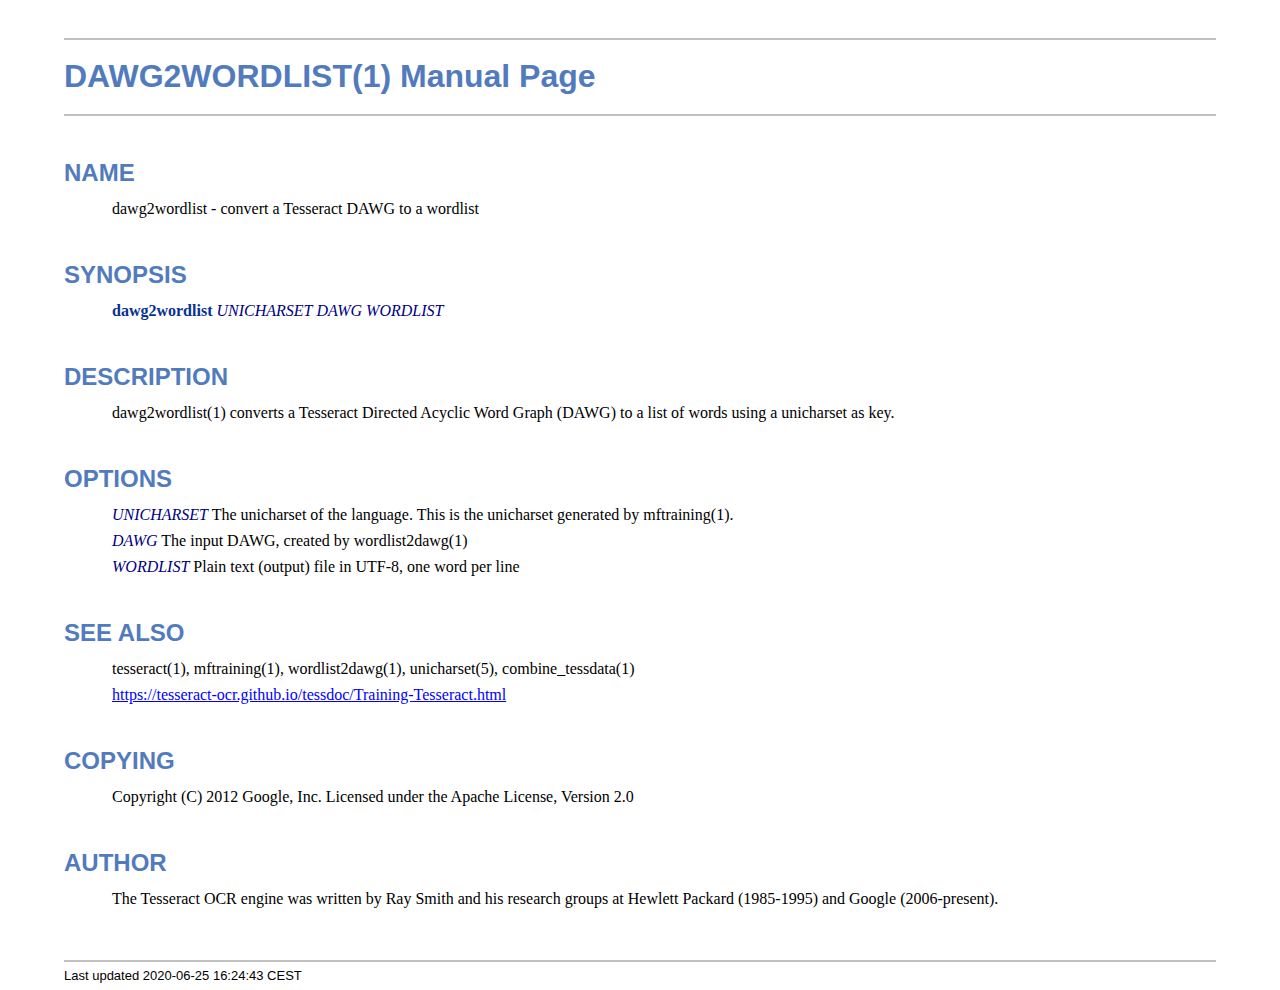
<file: Tesseract-OCR/dawg2wordlist.1.html>
<!DOCTYPE html>
<html lang="en">
<head>
<meta http-equiv="Content-Type" content="text/html; charset=UTF-8">
<meta name="generator" content="AsciiDoc 8.6.10">
<title>DAWG2WORDLIST(1)</title>
<style type="text/css">
/* Shared CSS for AsciiDoc xhtml11 and html5 backends */

/* Default font. */
body {
  font-family: Georgia,serif;
}

/* Title font. */
h1, h2, h3, h4, h5, h6,
div.title, caption.title,
thead, p.table.header,
#toctitle,
#author, #revnumber, #revdate, #revremark,
#footer {
  font-family: Arial,Helvetica,sans-serif;
}

body {
  margin: 1em 5% 1em 5%;
}

a {
  color: blue;
  text-decoration: underline;
}
a:visited {
  color: fuchsia;
}

em {
  font-style: italic;
  color: navy;
}

strong {
  font-weight: bold;
  color: #083194;
}

h1, h2, h3, h4, h5, h6 {
  color: #527bbd;
  margin-top: 1.2em;
  margin-bottom: 0.5em;
  line-height: 1.3;
}

h1, h2, h3 {
  border-bottom: 2px solid silver;
}
h2 {
  padding-top: 0.5em;
}
h3 {
  float: left;
}
h3 + * {
  clear: left;
}
h5 {
  font-size: 1.0em;
}

div.sectionbody {
  margin-left: 0;
}

hr {
  border: 1px solid silver;
}

p {
  margin-top: 0.5em;
  margin-bottom: 0.5em;
}

ul, ol, li > p {
  margin-top: 0;
}
ul > li     { color: #aaa; }
ul > li > * { color: black; }

.monospaced, code, pre {
  font-family: "Courier New", Courier, monospace;
  font-size: inherit;
  color: navy;
  padding: 0;
  margin: 0;
}
pre {
  white-space: pre-wrap;
}

#author {
  color: #527bbd;
  font-weight: bold;
  font-size: 1.1em;
}
#email {
}
#revnumber, #revdate, #revremark {
}

#footer {
  font-size: small;
  border-top: 2px solid silver;
  padding-top: 0.5em;
  margin-top: 4.0em;
}
#footer-text {
  float: left;
  padding-bottom: 0.5em;
}
#footer-badges {
  float: right;
  padding-bottom: 0.5em;
}

#preamble {
  margin-top: 1.5em;
  margin-bottom: 1.5em;
}
div.imageblock, div.exampleblock, div.verseblock,
div.quoteblock, div.literalblock, div.listingblock, div.sidebarblock,
div.admonitionblock {
  margin-top: 1.0em;
  margin-bottom: 1.5em;
}
div.admonitionblock {
  margin-top: 2.0em;
  margin-bottom: 2.0em;
  margin-right: 10%;
  color: #606060;
}

div.content { /* Block element content. */
  padding: 0;
}

/* Block element titles. */
div.title, caption.title {
  color: #527bbd;
  font-weight: bold;
  text-align: left;
  margin-top: 1.0em;
  margin-bottom: 0.5em;
}
div.title + * {
  margin-top: 0;
}

td div.title:first-child {
  margin-top: 0.0em;
}
div.content div.title:first-child {
  margin-top: 0.0em;
}
div.content + div.title {
  margin-top: 0.0em;
}

div.sidebarblock > div.content {
  background: #ffffee;
  border: 1px solid #dddddd;
  border-left: 4px solid #f0f0f0;
  padding: 0.5em;
}

div.listingblock > div.content {
  border: 1px solid #dddddd;
  border-left: 5px solid #f0f0f0;
  background: #f8f8f8;
  padding: 0.5em;
}

div.quoteblock, div.verseblock {
  padding-left: 1.0em;
  margin-left: 1.0em;
  margin-right: 10%;
  border-left: 5px solid #f0f0f0;
  color: #888;
}

div.quoteblock > div.attribution {
  padding-top: 0.5em;
  text-align: right;
}

div.verseblock > pre.content {
  font-family: inherit;
  font-size: inherit;
}
div.verseblock > div.attribution {
  padding-top: 0.75em;
  text-align: left;
}
/* DEPRECATED: Pre version 8.2.7 verse style literal block. */
div.verseblock + div.attribution {
  text-align: left;
}

div.admonitionblock .icon {
  vertical-align: top;
  font-size: 1.1em;
  font-weight: bold;
  text-decoration: underline;
  color: #527bbd;
  padding-right: 0.5em;
}
div.admonitionblock td.content {
  padding-left: 0.5em;
  border-left: 3px solid #dddddd;
}

div.exampleblock > div.content {
  border-left: 3px solid #dddddd;
  padding-left: 0.5em;
}

div.imageblock div.content { padding-left: 0; }
span.image img { border-style: none; vertical-align: text-bottom; }
a.image:visited { color: white; }

dl {
  margin-top: 0.8em;
  margin-bottom: 0.8em;
}
dt {
  margin-top: 0.5em;
  margin-bottom: 0;
  font-style: normal;
  color: navy;
}
dd > *:first-child {
  margin-top: 0.1em;
}

ul, ol {
    list-style-position: outside;
}
ol.arabic {
  list-style-type: decimal;
}
ol.loweralpha {
  list-style-type: lower-alpha;
}
ol.upperalpha {
  list-style-type: upper-alpha;
}
ol.lowerroman {
  list-style-type: lower-roman;
}
ol.upperroman {
  list-style-type: upper-roman;
}

div.compact ul, div.compact ol,
div.compact p, div.compact p,
div.compact div, div.compact div {
  margin-top: 0.1em;
  margin-bottom: 0.1em;
}

tfoot {
  font-weight: bold;
}
td > div.verse {
  white-space: pre;
}

div.hdlist {
  margin-top: 0.8em;
  margin-bottom: 0.8em;
}
div.hdlist tr {
  padding-bottom: 15px;
}
dt.hdlist1.strong, td.hdlist1.strong {
  font-weight: bold;
}
td.hdlist1 {
  vertical-align: top;
  font-style: normal;
  padding-right: 0.8em;
  color: navy;
}
td.hdlist2 {
  vertical-align: top;
}
div.hdlist.compact tr {
  margin: 0;
  padding-bottom: 0;
}

.comment {
  background: yellow;
}

.footnote, .footnoteref {
  font-size: 0.8em;
}

span.footnote, span.footnoteref {
  vertical-align: super;
}

#footnotes {
  margin: 20px 0 20px 0;
  padding: 7px 0 0 0;
}

#footnotes div.footnote {
  margin: 0 0 5px 0;
}

#footnotes hr {
  border: none;
  border-top: 1px solid silver;
  height: 1px;
  text-align: left;
  margin-left: 0;
  width: 20%;
  min-width: 100px;
}

div.colist td {
  padding-right: 0.5em;
  padding-bottom: 0.3em;
  vertical-align: top;
}
div.colist td img {
  margin-top: 0.3em;
}

@media print {
  #footer-badges { display: none; }
}

#toc {
  margin-bottom: 2.5em;
}

#toctitle {
  color: #527bbd;
  font-size: 1.1em;
  font-weight: bold;
  margin-top: 1.0em;
  margin-bottom: 0.1em;
}

div.toclevel0, div.toclevel1, div.toclevel2, div.toclevel3, div.toclevel4 {
  margin-top: 0;
  margin-bottom: 0;
}
div.toclevel2 {
  margin-left: 2em;
  font-size: 0.9em;
}
div.toclevel3 {
  margin-left: 4em;
  font-size: 0.9em;
}
div.toclevel4 {
  margin-left: 6em;
  font-size: 0.9em;
}

span.aqua { color: aqua; }
span.black { color: black; }
span.blue { color: blue; }
span.fuchsia { color: fuchsia; }
span.gray { color: gray; }
span.green { color: green; }
span.lime { color: lime; }
span.maroon { color: maroon; }
span.navy { color: navy; }
span.olive { color: olive; }
span.purple { color: purple; }
span.red { color: red; }
span.silver { color: silver; }
span.teal { color: teal; }
span.white { color: white; }
span.yellow { color: yellow; }

span.aqua-background { background: aqua; }
span.black-background { background: black; }
span.blue-background { background: blue; }
span.fuchsia-background { background: fuchsia; }
span.gray-background { background: gray; }
span.green-background { background: green; }
span.lime-background { background: lime; }
span.maroon-background { background: maroon; }
span.navy-background { background: navy; }
span.olive-background { background: olive; }
span.purple-background { background: purple; }
span.red-background { background: red; }
span.silver-background { background: silver; }
span.teal-background { background: teal; }
span.white-background { background: white; }
span.yellow-background { background: yellow; }

span.big { font-size: 2em; }
span.small { font-size: 0.6em; }

span.underline { text-decoration: underline; }
span.overline { text-decoration: overline; }
span.line-through { text-decoration: line-through; }

div.unbreakable { page-break-inside: avoid; }


/*
 * xhtml11 specific
 *
 * */

div.tableblock {
  margin-top: 1.0em;
  margin-bottom: 1.5em;
}
div.tableblock > table {
  border: 3px solid #527bbd;
}
thead, p.table.header {
  font-weight: bold;
  color: #527bbd;
}
p.table {
  margin-top: 0;
}
/* Because the table frame attribute is overriden by CSS in most browsers. */
div.tableblock > table[frame="void"] {
  border-style: none;
}
div.tableblock > table[frame="hsides"] {
  border-left-style: none;
  border-right-style: none;
}
div.tableblock > table[frame="vsides"] {
  border-top-style: none;
  border-bottom-style: none;
}


/*
 * html5 specific
 *
 * */

table.tableblock {
  margin-top: 1.0em;
  margin-bottom: 1.5em;
}
thead, p.tableblock.header {
  font-weight: bold;
  color: #527bbd;
}
p.tableblock {
  margin-top: 0;
}
table.tableblock {
  border-width: 3px;
  border-spacing: 0px;
  border-style: solid;
  border-color: #527bbd;
  border-collapse: collapse;
}
th.tableblock, td.tableblock {
  border-width: 1px;
  padding: 4px;
  border-style: solid;
  border-color: #527bbd;
}

table.tableblock.frame-topbot {
  border-left-style: hidden;
  border-right-style: hidden;
}
table.tableblock.frame-sides {
  border-top-style: hidden;
  border-bottom-style: hidden;
}
table.tableblock.frame-none {
  border-style: hidden;
}

th.tableblock.halign-left, td.tableblock.halign-left {
  text-align: left;
}
th.tableblock.halign-center, td.tableblock.halign-center {
  text-align: center;
}
th.tableblock.halign-right, td.tableblock.halign-right {
  text-align: right;
}

th.tableblock.valign-top, td.tableblock.valign-top {
  vertical-align: top;
}
th.tableblock.valign-middle, td.tableblock.valign-middle {
  vertical-align: middle;
}
th.tableblock.valign-bottom, td.tableblock.valign-bottom {
  vertical-align: bottom;
}


/*
 * manpage specific
 *
 * */

body.manpage h1 {
  padding-top: 0.5em;
  padding-bottom: 0.5em;
  border-top: 2px solid silver;
  border-bottom: 2px solid silver;
}
body.manpage h2 {
  border-style: none;
}
body.manpage div.sectionbody {
  margin-left: 3em;
}

@media print {
  body.manpage div#toc { display: none; }
}


</style>
<script type="text/javascript">
/*<![CDATA[*/
var asciidoc = {  // Namespace.

/////////////////////////////////////////////////////////////////////
// Table Of Contents generator
/////////////////////////////////////////////////////////////////////

/* Author: Mihai Bazon, September 2002
 * http://students.infoiasi.ro/~mishoo
 *
 * Table Of Content generator
 * Version: 0.4
 *
 * Feel free to use this script under the terms of the GNU General Public
 * License, as long as you do not remove or alter this notice.
 */

 /* modified by Troy D. Hanson, September 2006. License: GPL */
 /* modified by Stuart Rackham, 2006, 2009. License: GPL */

// toclevels = 1..4.
toc: function (toclevels) {

  function getText(el) {
    var text = "";
    for (var i = el.firstChild; i != null; i = i.nextSibling) {
      if (i.nodeType == 3 /* Node.TEXT_NODE */) // IE doesn't speak constants.
        text += i.data;
      else if (i.firstChild != null)
        text += getText(i);
    }
    return text;
  }

  function TocEntry(el, text, toclevel) {
    this.element = el;
    this.text = text;
    this.toclevel = toclevel;
  }

  function tocEntries(el, toclevels) {
    var result = new Array;
    var re = new RegExp('[hH]([1-'+(toclevels+1)+'])');
    // Function that scans the DOM tree for header elements (the DOM2
    // nodeIterator API would be a better technique but not supported by all
    // browsers).
    var iterate = function (el) {
      for (var i = el.firstChild; i != null; i = i.nextSibling) {
        if (i.nodeType == 1 /* Node.ELEMENT_NODE */) {
          var mo = re.exec(i.tagName);
          if (mo && (i.getAttribute("class") || i.getAttribute("className")) != "float") {
            result[result.length] = new TocEntry(i, getText(i), mo[1]-1);
          }
          iterate(i);
        }
      }
    }
    iterate(el);
    return result;
  }

  var toc = document.getElementById("toc");
  if (!toc) {
    return;
  }

  // Delete existing TOC entries in case we're reloading the TOC.
  var tocEntriesToRemove = [];
  var i;
  for (i = 0; i < toc.childNodes.length; i++) {
    var entry = toc.childNodes[i];
    if (entry.nodeName.toLowerCase() == 'div'
     && entry.getAttribute("class")
     && entry.getAttribute("class").match(/^toclevel/))
      tocEntriesToRemove.push(entry);
  }
  for (i = 0; i < tocEntriesToRemove.length; i++) {
    toc.removeChild(tocEntriesToRemove[i]);
  }

  // Rebuild TOC entries.
  var entries = tocEntries(document.getElementById("content"), toclevels);
  for (var i = 0; i < entries.length; ++i) {
    var entry = entries[i];
    if (entry.element.id == "")
      entry.element.id = "_toc_" + i;
    var a = document.createElement("a");
    a.href = "#" + entry.element.id;
    a.appendChild(document.createTextNode(entry.text));
    var div = document.createElement("div");
    div.appendChild(a);
    div.className = "toclevel" + entry.toclevel;
    toc.appendChild(div);
  }
  if (entries.length == 0)
    toc.parentNode.removeChild(toc);
},


/////////////////////////////////////////////////////////////////////
// Footnotes generator
/////////////////////////////////////////////////////////////////////

/* Based on footnote generation code from:
 * http://www.brandspankingnew.net/archive/2005/07/format_footnote.html
 */

footnotes: function () {
  // Delete existing footnote entries in case we're reloading the footnodes.
  var i;
  var noteholder = document.getElementById("footnotes");
  if (!noteholder) {
    return;
  }
  var entriesToRemove = [];
  for (i = 0; i < noteholder.childNodes.length; i++) {
    var entry = noteholder.childNodes[i];
    if (entry.nodeName.toLowerCase() == 'div' && entry.getAttribute("class") == "footnote")
      entriesToRemove.push(entry);
  }
  for (i = 0; i < entriesToRemove.length; i++) {
    noteholder.removeChild(entriesToRemove[i]);
  }

  // Rebuild footnote entries.
  var cont = document.getElementById("content");
  var spans = cont.getElementsByTagName("span");
  var refs = {};
  var n = 0;
  for (i=0; i<spans.length; i++) {
    if (spans[i].className == "footnote") {
      n++;
      var note = spans[i].getAttribute("data-note");
      if (!note) {
        // Use [\s\S] in place of . so multi-line matches work.
        // Because JavaScript has no s (dotall) regex flag.
        note = spans[i].innerHTML.match(/\s*\[([\s\S]*)]\s*/)[1];
        spans[i].innerHTML =
          "[<a id='_footnoteref_" + n + "' href='#_footnote_" + n +
          "' title='View footnote' class='footnote'>" + n + "</a>]";
        spans[i].setAttribute("data-note", note);
      }
      noteholder.innerHTML +=
        "<div class='footnote' id='_footnote_" + n + "'>" +
        "<a href='#_footnoteref_" + n + "' title='Return to text'>" +
        n + "</a>. " + note + "</div>";
      var id =spans[i].getAttribute("id");
      if (id != null) refs["#"+id] = n;
    }
  }
  if (n == 0)
    noteholder.parentNode.removeChild(noteholder);
  else {
    // Process footnoterefs.
    for (i=0; i<spans.length; i++) {
      if (spans[i].className == "footnoteref") {
        var href = spans[i].getElementsByTagName("a")[0].getAttribute("href");
        href = href.match(/#.*/)[0];  // Because IE return full URL.
        n = refs[href];
        spans[i].innerHTML =
          "[<a href='#_footnote_" + n +
          "' title='View footnote' class='footnote'>" + n + "</a>]";
      }
    }
  }
},

install: function(toclevels) {
  var timerId;

  function reinstall() {
    asciidoc.footnotes();
    if (toclevels) {
      asciidoc.toc(toclevels);
    }
  }

  function reinstallAndRemoveTimer() {
    clearInterval(timerId);
    reinstall();
  }

  timerId = setInterval(reinstall, 500);
  if (document.addEventListener)
    document.addEventListener("DOMContentLoaded", reinstallAndRemoveTimer, false);
  else
    window.onload = reinstallAndRemoveTimer;
}

}
asciidoc.install();
/*]]>*/
</script>
</head>
<body class="manpage">
<div id="header">
<h1>
DAWG2WORDLIST(1) Manual Page
</h1>
<h2>NAME</h2>
<div class="sectionbody">
<p>dawg2wordlist -
   convert a Tesseract DAWG to a wordlist
</p>
</div>
</div>
<div id="content">
<div class="sect1">
<h2 id="_synopsis">SYNOPSIS</h2>
<div class="sectionbody">
<div class="paragraph"><p><strong>dawg2wordlist</strong> <em>UNICHARSET</em> <em>DAWG</em> <em>WORDLIST</em></p></div>
</div>
</div>
<div class="sect1">
<h2 id="_description">DESCRIPTION</h2>
<div class="sectionbody">
<div class="paragraph"><p>dawg2wordlist(1) converts a Tesseract Directed Acyclic Word
Graph (DAWG) to a list of words using a unicharset as key.</p></div>
</div>
</div>
<div class="sect1">
<h2 id="_options">OPTIONS</h2>
<div class="sectionbody">
<div class="paragraph"><p><em>UNICHARSET</em>
        The unicharset of the language. This is the unicharset
        generated by mftraining(1).</p></div>
<div class="paragraph"><p><em>DAWG</em>
        The input DAWG, created by wordlist2dawg(1)</p></div>
<div class="paragraph"><p><em>WORDLIST</em>
        Plain text (output) file in UTF-8, one word per line</p></div>
</div>
</div>
<div class="sect1">
<h2 id="_see_also">SEE ALSO</h2>
<div class="sectionbody">
<div class="paragraph"><p>tesseract(1), mftraining(1), wordlist2dawg(1), unicharset(5),
combine_tessdata(1)</p></div>
<div class="paragraph"><p><a href="https://tesseract-ocr.github.io/tessdoc/Training-Tesseract.html">https://tesseract-ocr.github.io/tessdoc/Training-Tesseract.html</a></p></div>
</div>
</div>
<div class="sect1">
<h2 id="_copying">COPYING</h2>
<div class="sectionbody">
<div class="paragraph"><p>Copyright (C) 2012 Google, Inc.
Licensed under the Apache License, Version 2.0</p></div>
</div>
</div>
<div class="sect1">
<h2 id="_author">AUTHOR</h2>
<div class="sectionbody">
<div class="paragraph"><p>The Tesseract OCR engine was written by Ray Smith and his research groups
at Hewlett Packard (1985-1995) and Google (2006-present).</p></div>
</div>
</div>
</div>
<div id="footnotes"><hr></div>
<div id="footer">
<div id="footer-text">
Last updated
 2020-06-25 16:24:43 CEST
</div>
</div>
</body>
</html>
</file>
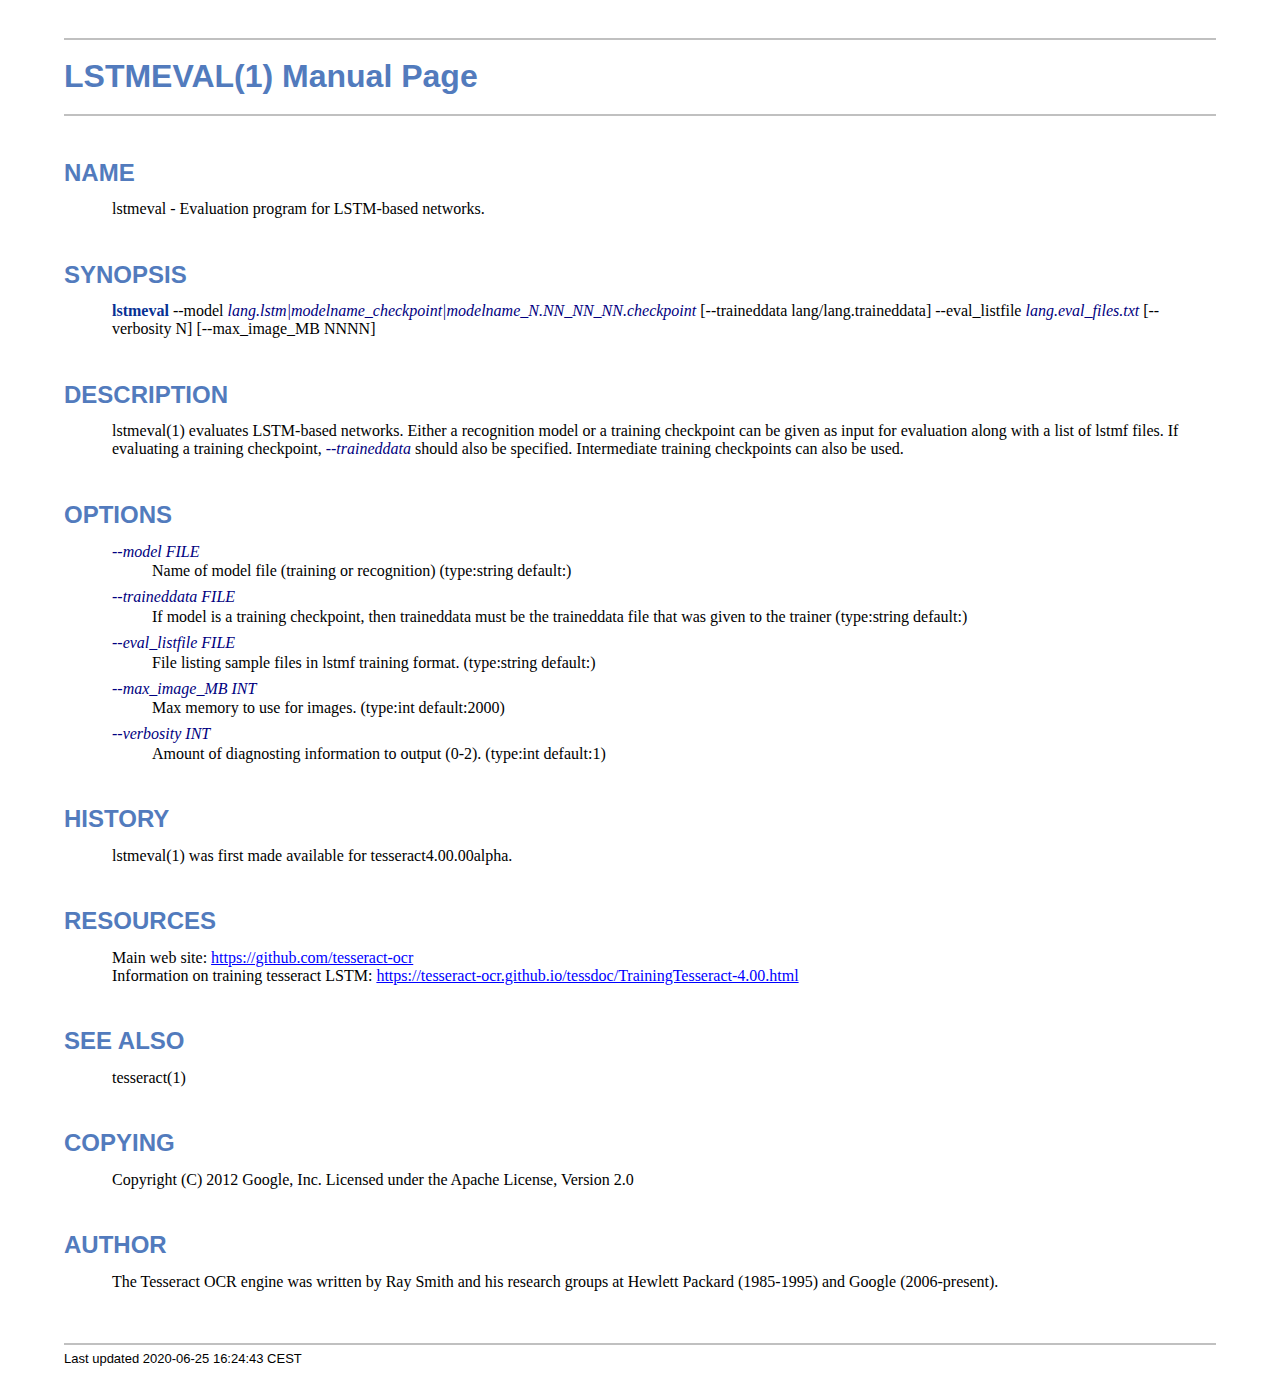
<file: Tesseract-OCR/lstmeval.1.html>
<!DOCTYPE html>
<html lang="en">
<head>
<meta http-equiv="Content-Type" content="text/html; charset=UTF-8">
<meta name="generator" content="AsciiDoc 8.6.10">
<title>LSTMEVAL(1)</title>
<style type="text/css">
/* Shared CSS for AsciiDoc xhtml11 and html5 backends */

/* Default font. */
body {
  font-family: Georgia,serif;
}

/* Title font. */
h1, h2, h3, h4, h5, h6,
div.title, caption.title,
thead, p.table.header,
#toctitle,
#author, #revnumber, #revdate, #revremark,
#footer {
  font-family: Arial,Helvetica,sans-serif;
}

body {
  margin: 1em 5% 1em 5%;
}

a {
  color: blue;
  text-decoration: underline;
}
a:visited {
  color: fuchsia;
}

em {
  font-style: italic;
  color: navy;
}

strong {
  font-weight: bold;
  color: #083194;
}

h1, h2, h3, h4, h5, h6 {
  color: #527bbd;
  margin-top: 1.2em;
  margin-bottom: 0.5em;
  line-height: 1.3;
}

h1, h2, h3 {
  border-bottom: 2px solid silver;
}
h2 {
  padding-top: 0.5em;
}
h3 {
  float: left;
}
h3 + * {
  clear: left;
}
h5 {
  font-size: 1.0em;
}

div.sectionbody {
  margin-left: 0;
}

hr {
  border: 1px solid silver;
}

p {
  margin-top: 0.5em;
  margin-bottom: 0.5em;
}

ul, ol, li > p {
  margin-top: 0;
}
ul > li     { color: #aaa; }
ul > li > * { color: black; }

.monospaced, code, pre {
  font-family: "Courier New", Courier, monospace;
  font-size: inherit;
  color: navy;
  padding: 0;
  margin: 0;
}
pre {
  white-space: pre-wrap;
}

#author {
  color: #527bbd;
  font-weight: bold;
  font-size: 1.1em;
}
#email {
}
#revnumber, #revdate, #revremark {
}

#footer {
  font-size: small;
  border-top: 2px solid silver;
  padding-top: 0.5em;
  margin-top: 4.0em;
}
#footer-text {
  float: left;
  padding-bottom: 0.5em;
}
#footer-badges {
  float: right;
  padding-bottom: 0.5em;
}

#preamble {
  margin-top: 1.5em;
  margin-bottom: 1.5em;
}
div.imageblock, div.exampleblock, div.verseblock,
div.quoteblock, div.literalblock, div.listingblock, div.sidebarblock,
div.admonitionblock {
  margin-top: 1.0em;
  margin-bottom: 1.5em;
}
div.admonitionblock {
  margin-top: 2.0em;
  margin-bottom: 2.0em;
  margin-right: 10%;
  color: #606060;
}

div.content { /* Block element content. */
  padding: 0;
}

/* Block element titles. */
div.title, caption.title {
  color: #527bbd;
  font-weight: bold;
  text-align: left;
  margin-top: 1.0em;
  margin-bottom: 0.5em;
}
div.title + * {
  margin-top: 0;
}

td div.title:first-child {
  margin-top: 0.0em;
}
div.content div.title:first-child {
  margin-top: 0.0em;
}
div.content + div.title {
  margin-top: 0.0em;
}

div.sidebarblock > div.content {
  background: #ffffee;
  border: 1px solid #dddddd;
  border-left: 4px solid #f0f0f0;
  padding: 0.5em;
}

div.listingblock > div.content {
  border: 1px solid #dddddd;
  border-left: 5px solid #f0f0f0;
  background: #f8f8f8;
  padding: 0.5em;
}

div.quoteblock, div.verseblock {
  padding-left: 1.0em;
  margin-left: 1.0em;
  margin-right: 10%;
  border-left: 5px solid #f0f0f0;
  color: #888;
}

div.quoteblock > div.attribution {
  padding-top: 0.5em;
  text-align: right;
}

div.verseblock > pre.content {
  font-family: inherit;
  font-size: inherit;
}
div.verseblock > div.attribution {
  padding-top: 0.75em;
  text-align: left;
}
/* DEPRECATED: Pre version 8.2.7 verse style literal block. */
div.verseblock + div.attribution {
  text-align: left;
}

div.admonitionblock .icon {
  vertical-align: top;
  font-size: 1.1em;
  font-weight: bold;
  text-decoration: underline;
  color: #527bbd;
  padding-right: 0.5em;
}
div.admonitionblock td.content {
  padding-left: 0.5em;
  border-left: 3px solid #dddddd;
}

div.exampleblock > div.content {
  border-left: 3px solid #dddddd;
  padding-left: 0.5em;
}

div.imageblock div.content { padding-left: 0; }
span.image img { border-style: none; vertical-align: text-bottom; }
a.image:visited { color: white; }

dl {
  margin-top: 0.8em;
  margin-bottom: 0.8em;
}
dt {
  margin-top: 0.5em;
  margin-bottom: 0;
  font-style: normal;
  color: navy;
}
dd > *:first-child {
  margin-top: 0.1em;
}

ul, ol {
    list-style-position: outside;
}
ol.arabic {
  list-style-type: decimal;
}
ol.loweralpha {
  list-style-type: lower-alpha;
}
ol.upperalpha {
  list-style-type: upper-alpha;
}
ol.lowerroman {
  list-style-type: lower-roman;
}
ol.upperroman {
  list-style-type: upper-roman;
}

div.compact ul, div.compact ol,
div.compact p, div.compact p,
div.compact div, div.compact div {
  margin-top: 0.1em;
  margin-bottom: 0.1em;
}

tfoot {
  font-weight: bold;
}
td > div.verse {
  white-space: pre;
}

div.hdlist {
  margin-top: 0.8em;
  margin-bottom: 0.8em;
}
div.hdlist tr {
  padding-bottom: 15px;
}
dt.hdlist1.strong, td.hdlist1.strong {
  font-weight: bold;
}
td.hdlist1 {
  vertical-align: top;
  font-style: normal;
  padding-right: 0.8em;
  color: navy;
}
td.hdlist2 {
  vertical-align: top;
}
div.hdlist.compact tr {
  margin: 0;
  padding-bottom: 0;
}

.comment {
  background: yellow;
}

.footnote, .footnoteref {
  font-size: 0.8em;
}

span.footnote, span.footnoteref {
  vertical-align: super;
}

#footnotes {
  margin: 20px 0 20px 0;
  padding: 7px 0 0 0;
}

#footnotes div.footnote {
  margin: 0 0 5px 0;
}

#footnotes hr {
  border: none;
  border-top: 1px solid silver;
  height: 1px;
  text-align: left;
  margin-left: 0;
  width: 20%;
  min-width: 100px;
}

div.colist td {
  padding-right: 0.5em;
  padding-bottom: 0.3em;
  vertical-align: top;
}
div.colist td img {
  margin-top: 0.3em;
}

@media print {
  #footer-badges { display: none; }
}

#toc {
  margin-bottom: 2.5em;
}

#toctitle {
  color: #527bbd;
  font-size: 1.1em;
  font-weight: bold;
  margin-top: 1.0em;
  margin-bottom: 0.1em;
}

div.toclevel0, div.toclevel1, div.toclevel2, div.toclevel3, div.toclevel4 {
  margin-top: 0;
  margin-bottom: 0;
}
div.toclevel2 {
  margin-left: 2em;
  font-size: 0.9em;
}
div.toclevel3 {
  margin-left: 4em;
  font-size: 0.9em;
}
div.toclevel4 {
  margin-left: 6em;
  font-size: 0.9em;
}

span.aqua { color: aqua; }
span.black { color: black; }
span.blue { color: blue; }
span.fuchsia { color: fuchsia; }
span.gray { color: gray; }
span.green { color: green; }
span.lime { color: lime; }
span.maroon { color: maroon; }
span.navy { color: navy; }
span.olive { color: olive; }
span.purple { color: purple; }
span.red { color: red; }
span.silver { color: silver; }
span.teal { color: teal; }
span.white { color: white; }
span.yellow { color: yellow; }

span.aqua-background { background: aqua; }
span.black-background { background: black; }
span.blue-background { background: blue; }
span.fuchsia-background { background: fuchsia; }
span.gray-background { background: gray; }
span.green-background { background: green; }
span.lime-background { background: lime; }
span.maroon-background { background: maroon; }
span.navy-background { background: navy; }
span.olive-background { background: olive; }
span.purple-background { background: purple; }
span.red-background { background: red; }
span.silver-background { background: silver; }
span.teal-background { background: teal; }
span.white-background { background: white; }
span.yellow-background { background: yellow; }

span.big { font-size: 2em; }
span.small { font-size: 0.6em; }

span.underline { text-decoration: underline; }
span.overline { text-decoration: overline; }
span.line-through { text-decoration: line-through; }

div.unbreakable { page-break-inside: avoid; }


/*
 * xhtml11 specific
 *
 * */

div.tableblock {
  margin-top: 1.0em;
  margin-bottom: 1.5em;
}
div.tableblock > table {
  border: 3px solid #527bbd;
}
thead, p.table.header {
  font-weight: bold;
  color: #527bbd;
}
p.table {
  margin-top: 0;
}
/* Because the table frame attribute is overriden by CSS in most browsers. */
div.tableblock > table[frame="void"] {
  border-style: none;
}
div.tableblock > table[frame="hsides"] {
  border-left-style: none;
  border-right-style: none;
}
div.tableblock > table[frame="vsides"] {
  border-top-style: none;
  border-bottom-style: none;
}


/*
 * html5 specific
 *
 * */

table.tableblock {
  margin-top: 1.0em;
  margin-bottom: 1.5em;
}
thead, p.tableblock.header {
  font-weight: bold;
  color: #527bbd;
}
p.tableblock {
  margin-top: 0;
}
table.tableblock {
  border-width: 3px;
  border-spacing: 0px;
  border-style: solid;
  border-color: #527bbd;
  border-collapse: collapse;
}
th.tableblock, td.tableblock {
  border-width: 1px;
  padding: 4px;
  border-style: solid;
  border-color: #527bbd;
}

table.tableblock.frame-topbot {
  border-left-style: hidden;
  border-right-style: hidden;
}
table.tableblock.frame-sides {
  border-top-style: hidden;
  border-bottom-style: hidden;
}
table.tableblock.frame-none {
  border-style: hidden;
}

th.tableblock.halign-left, td.tableblock.halign-left {
  text-align: left;
}
th.tableblock.halign-center, td.tableblock.halign-center {
  text-align: center;
}
th.tableblock.halign-right, td.tableblock.halign-right {
  text-align: right;
}

th.tableblock.valign-top, td.tableblock.valign-top {
  vertical-align: top;
}
th.tableblock.valign-middle, td.tableblock.valign-middle {
  vertical-align: middle;
}
th.tableblock.valign-bottom, td.tableblock.valign-bottom {
  vertical-align: bottom;
}


/*
 * manpage specific
 *
 * */

body.manpage h1 {
  padding-top: 0.5em;
  padding-bottom: 0.5em;
  border-top: 2px solid silver;
  border-bottom: 2px solid silver;
}
body.manpage h2 {
  border-style: none;
}
body.manpage div.sectionbody {
  margin-left: 3em;
}

@media print {
  body.manpage div#toc { display: none; }
}


</style>
<script type="text/javascript">
/*<![CDATA[*/
var asciidoc = {  // Namespace.

/////////////////////////////////////////////////////////////////////
// Table Of Contents generator
/////////////////////////////////////////////////////////////////////

/* Author: Mihai Bazon, September 2002
 * http://students.infoiasi.ro/~mishoo
 *
 * Table Of Content generator
 * Version: 0.4
 *
 * Feel free to use this script under the terms of the GNU General Public
 * License, as long as you do not remove or alter this notice.
 */

 /* modified by Troy D. Hanson, September 2006. License: GPL */
 /* modified by Stuart Rackham, 2006, 2009. License: GPL */

// toclevels = 1..4.
toc: function (toclevels) {

  function getText(el) {
    var text = "";
    for (var i = el.firstChild; i != null; i = i.nextSibling) {
      if (i.nodeType == 3 /* Node.TEXT_NODE */) // IE doesn't speak constants.
        text += i.data;
      else if (i.firstChild != null)
        text += getText(i);
    }
    return text;
  }

  function TocEntry(el, text, toclevel) {
    this.element = el;
    this.text = text;
    this.toclevel = toclevel;
  }

  function tocEntries(el, toclevels) {
    var result = new Array;
    var re = new RegExp('[hH]([1-'+(toclevels+1)+'])');
    // Function that scans the DOM tree for header elements (the DOM2
    // nodeIterator API would be a better technique but not supported by all
    // browsers).
    var iterate = function (el) {
      for (var i = el.firstChild; i != null; i = i.nextSibling) {
        if (i.nodeType == 1 /* Node.ELEMENT_NODE */) {
          var mo = re.exec(i.tagName);
          if (mo && (i.getAttribute("class") || i.getAttribute("className")) != "float") {
            result[result.length] = new TocEntry(i, getText(i), mo[1]-1);
          }
          iterate(i);
        }
      }
    }
    iterate(el);
    return result;
  }

  var toc = document.getElementById("toc");
  if (!toc) {
    return;
  }

  // Delete existing TOC entries in case we're reloading the TOC.
  var tocEntriesToRemove = [];
  var i;
  for (i = 0; i < toc.childNodes.length; i++) {
    var entry = toc.childNodes[i];
    if (entry.nodeName.toLowerCase() == 'div'
     && entry.getAttribute("class")
     && entry.getAttribute("class").match(/^toclevel/))
      tocEntriesToRemove.push(entry);
  }
  for (i = 0; i < tocEntriesToRemove.length; i++) {
    toc.removeChild(tocEntriesToRemove[i]);
  }

  // Rebuild TOC entries.
  var entries = tocEntries(document.getElementById("content"), toclevels);
  for (var i = 0; i < entries.length; ++i) {
    var entry = entries[i];
    if (entry.element.id == "")
      entry.element.id = "_toc_" + i;
    var a = document.createElement("a");
    a.href = "#" + entry.element.id;
    a.appendChild(document.createTextNode(entry.text));
    var div = document.createElement("div");
    div.appendChild(a);
    div.className = "toclevel" + entry.toclevel;
    toc.appendChild(div);
  }
  if (entries.length == 0)
    toc.parentNode.removeChild(toc);
},


/////////////////////////////////////////////////////////////////////
// Footnotes generator
/////////////////////////////////////////////////////////////////////

/* Based on footnote generation code from:
 * http://www.brandspankingnew.net/archive/2005/07/format_footnote.html
 */

footnotes: function () {
  // Delete existing footnote entries in case we're reloading the footnodes.
  var i;
  var noteholder = document.getElementById("footnotes");
  if (!noteholder) {
    return;
  }
  var entriesToRemove = [];
  for (i = 0; i < noteholder.childNodes.length; i++) {
    var entry = noteholder.childNodes[i];
    if (entry.nodeName.toLowerCase() == 'div' && entry.getAttribute("class") == "footnote")
      entriesToRemove.push(entry);
  }
  for (i = 0; i < entriesToRemove.length; i++) {
    noteholder.removeChild(entriesToRemove[i]);
  }

  // Rebuild footnote entries.
  var cont = document.getElementById("content");
  var spans = cont.getElementsByTagName("span");
  var refs = {};
  var n = 0;
  for (i=0; i<spans.length; i++) {
    if (spans[i].className == "footnote") {
      n++;
      var note = spans[i].getAttribute("data-note");
      if (!note) {
        // Use [\s\S] in place of . so multi-line matches work.
        // Because JavaScript has no s (dotall) regex flag.
        note = spans[i].innerHTML.match(/\s*\[([\s\S]*)]\s*/)[1];
        spans[i].innerHTML =
          "[<a id='_footnoteref_" + n + "' href='#_footnote_" + n +
          "' title='View footnote' class='footnote'>" + n + "</a>]";
        spans[i].setAttribute("data-note", note);
      }
      noteholder.innerHTML +=
        "<div class='footnote' id='_footnote_" + n + "'>" +
        "<a href='#_footnoteref_" + n + "' title='Return to text'>" +
        n + "</a>. " + note + "</div>";
      var id =spans[i].getAttribute("id");
      if (id != null) refs["#"+id] = n;
    }
  }
  if (n == 0)
    noteholder.parentNode.removeChild(noteholder);
  else {
    // Process footnoterefs.
    for (i=0; i<spans.length; i++) {
      if (spans[i].className == "footnoteref") {
        var href = spans[i].getElementsByTagName("a")[0].getAttribute("href");
        href = href.match(/#.*/)[0];  // Because IE return full URL.
        n = refs[href];
        spans[i].innerHTML =
          "[<a href='#_footnote_" + n +
          "' title='View footnote' class='footnote'>" + n + "</a>]";
      }
    }
  }
},

install: function(toclevels) {
  var timerId;

  function reinstall() {
    asciidoc.footnotes();
    if (toclevels) {
      asciidoc.toc(toclevels);
    }
  }

  function reinstallAndRemoveTimer() {
    clearInterval(timerId);
    reinstall();
  }

  timerId = setInterval(reinstall, 500);
  if (document.addEventListener)
    document.addEventListener("DOMContentLoaded", reinstallAndRemoveTimer, false);
  else
    window.onload = reinstallAndRemoveTimer;
}

}
asciidoc.install();
/*]]>*/
</script>
</head>
<body class="manpage">
<div id="header">
<h1>
LSTMEVAL(1) Manual Page
</h1>
<h2>NAME</h2>
<div class="sectionbody">
<p>lstmeval -
   Evaluation program for LSTM-based networks.
</p>
</div>
</div>
<div id="content">
<div class="sect1">
<h2 id="_synopsis">SYNOPSIS</h2>
<div class="sectionbody">
<div class="paragraph"><p><strong>lstmeval</strong> --model <em>lang.lstm|modelname_checkpoint|modelname_N.NN_NN_NN.checkpoint</em> [--traineddata lang/lang.traineddata] --eval_listfile <em>lang.eval_files.txt</em> [--verbosity N] [--max_image_MB NNNN]</p></div>
</div>
</div>
<div class="sect1">
<h2 id="_description">DESCRIPTION</h2>
<div class="sectionbody">
<div class="paragraph"><p>lstmeval(1) evaluates LSTM-based networks. Either a recognition model or a training checkpoint can be given as input for evaluation along with a list of lstmf files. If evaluating a training checkpoint, <em>--traineddata</em> should also be specified. Intermediate training checkpoints can also be used.</p></div>
</div>
</div>
<div class="sect1">
<h2 id="_options">OPTIONS</h2>
<div class="sectionbody">
<div class="dlist"><dl>
<dt class="hdlist1">
<em>--model  FILE</em>
</dt>
<dd>
<p>
  Name of model file (training or recognition)  (type:string default:)
</p>
</dd>
<dt class="hdlist1">
<em>--traineddata  FILE</em>
</dt>
<dd>
<p>
  If model is a training checkpoint, then traineddata must be the traineddata file that was given to the trainer  (type:string default:)
</p>
</dd>
<dt class="hdlist1">
<em>--eval_listfile  FILE</em>
</dt>
<dd>
<p>
  File listing sample files in lstmf training format.  (type:string default:)
</p>
</dd>
<dt class="hdlist1">
<em>--max_image_MB  INT</em>
</dt>
<dd>
<p>
  Max memory to use for images.  (type:int default:2000)
</p>
</dd>
<dt class="hdlist1">
<em>--verbosity  INT</em>
</dt>
<dd>
<p>
  Amount of diagnosting information to output (0-2).  (type:int default:1)
</p>
</dd>
</dl></div>
</div>
</div>
<div class="sect1">
<h2 id="_history">HISTORY</h2>
<div class="sectionbody">
<div class="paragraph"><p>lstmeval(1) was first made available for tesseract4.00.00alpha.</p></div>
</div>
</div>
<div class="sect1">
<h2 id="_resources">RESOURCES</h2>
<div class="sectionbody">
<div class="paragraph"><p>Main web site: <a href="https://github.com/tesseract-ocr">https://github.com/tesseract-ocr</a><br>
Information on training tesseract LSTM: <a href="https://tesseract-ocr.github.io/tessdoc/TrainingTesseract-4.00.html">https://tesseract-ocr.github.io/tessdoc/TrainingTesseract-4.00.html</a></p></div>
</div>
</div>
<div class="sect1">
<h2 id="_see_also">SEE ALSO</h2>
<div class="sectionbody">
<div class="paragraph"><p>tesseract(1)</p></div>
</div>
</div>
<div class="sect1">
<h2 id="_copying">COPYING</h2>
<div class="sectionbody">
<div class="paragraph"><p>Copyright (C) 2012 Google, Inc.
Licensed under the Apache License, Version 2.0</p></div>
</div>
</div>
<div class="sect1">
<h2 id="_author">AUTHOR</h2>
<div class="sectionbody">
<div class="paragraph"><p>The Tesseract OCR engine was written by Ray Smith and his research groups
at Hewlett Packard (1985-1995) and Google (2006-present).</p></div>
</div>
</div>
</div>
<div id="footnotes"><hr></div>
<div id="footer">
<div id="footer-text">
Last updated
 2020-06-25 16:24:43 CEST
</div>
</div>
</body>
</html>
</file>
